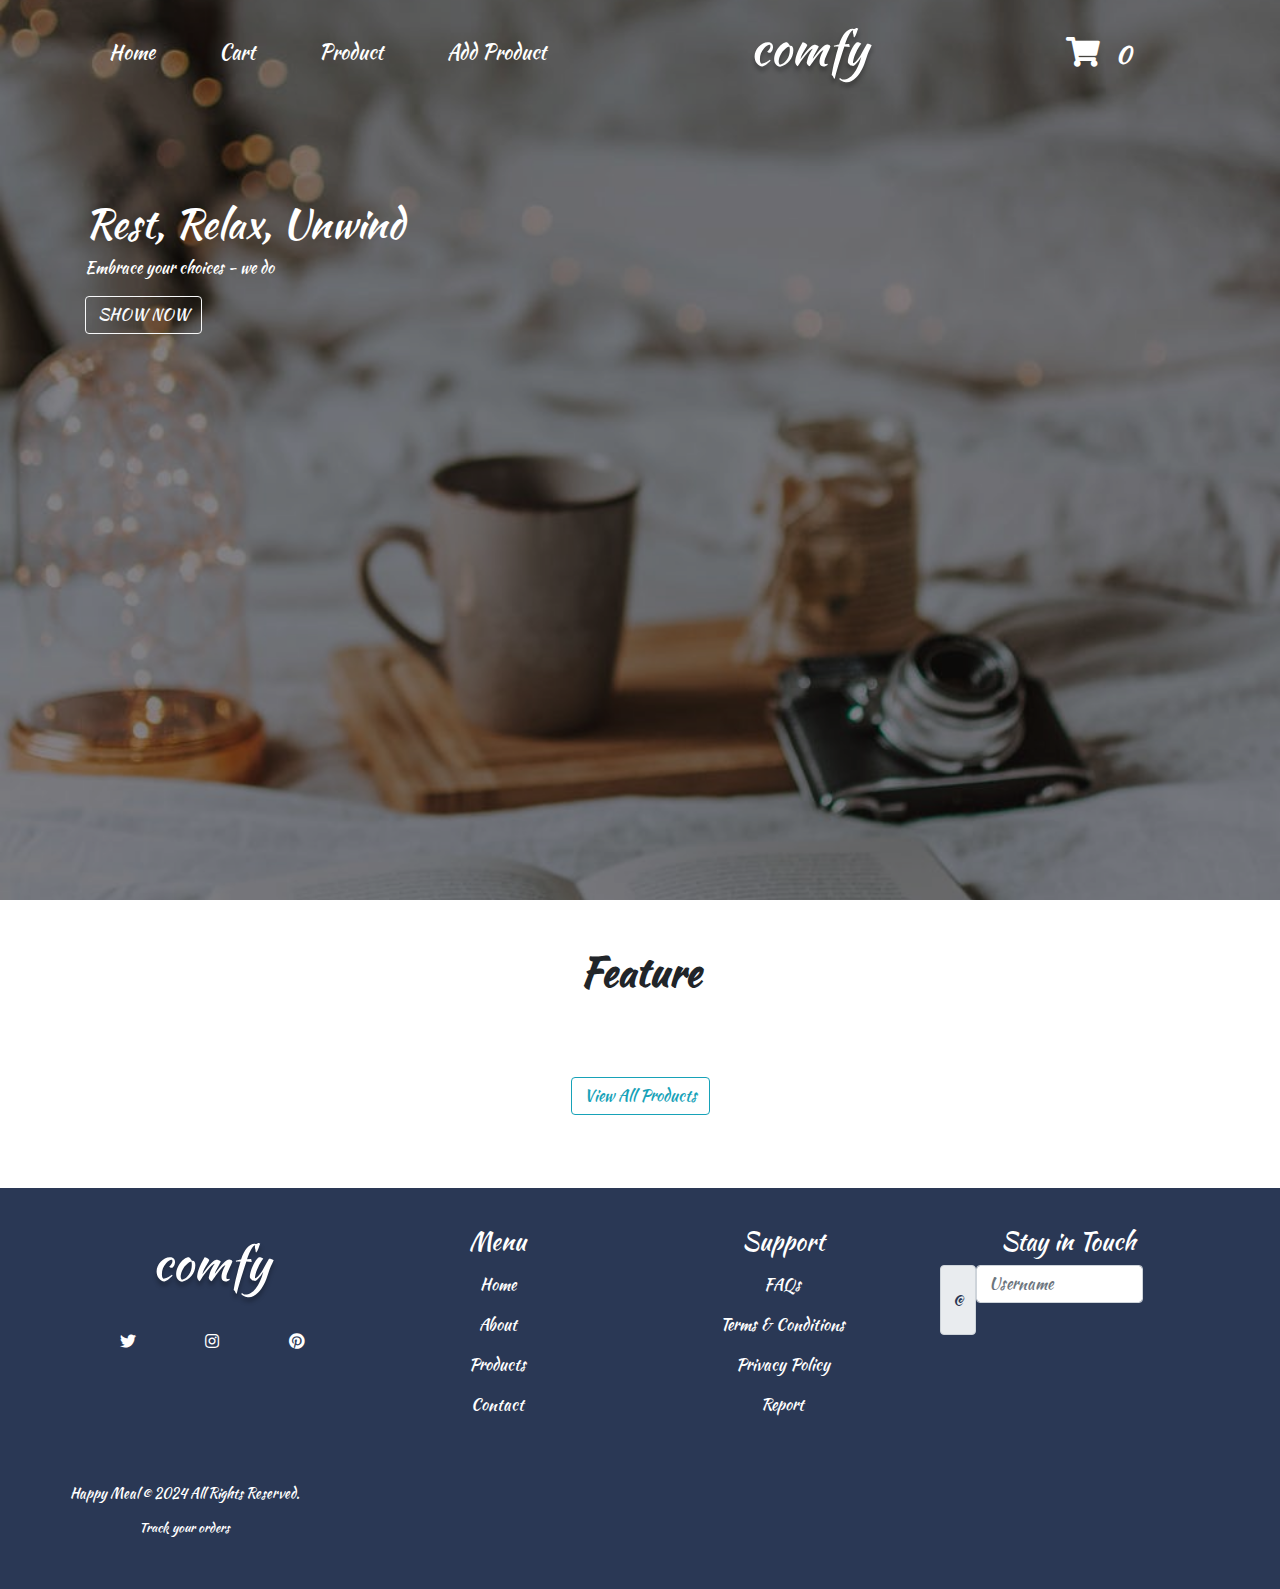
<file: index.html>
<!DOCTYPE html>
<html lang="en">
<head>
    <meta charset="UTF-8">
    <meta http-equiv="X-UA-Compatible" content="IE=edge">
    <meta name="viewport" content="width=device-width, initial-scale=1.0">
    <title>Furniture Gallary</title>
    <link rel="stylesheet" href="css/bootstrap.min.css">
    <link rel="stylesheet" href="css/all.min.css">
    <link rel="stylesheet" href="css/style.css">
</head>
<body>
    <!-- ######################### page1 ################################# -->
    <section id="page1">
        <header>
            <div class="layout h-100 w-100">
                <div class="container">
                    <nav class="navbar navbar-expand-lg navbar-light bg-transparent">
                        <button class="navbar-toggler" type="button" data-toggle="collapse" data-target="#navbarTogglerDemo02" aria-controls="navbarTogglerDemo02" aria-expanded="false" aria-label="Toggle navigation">
                          <span class="navbar-toggler-icon"></span>
                        </button>
                      
                        <div class="collapse navbar-collapse" id="navbarTogglerDemo02">
                          <ul class="navbar-nav mr-auto mt-2 mt-lg-0">
                            <li class="nav-item " id="homeBtn">
                              <a class="nav-link text-white" href="index.html">Home <span class="sr-only">(current)</span></a>
                            </li>
                            <li class="nav-item ml-5">
                              <a class="nav-link text-white" href="Cart.html" >Cart</a>
                            </li>
                            <li class="nav-item ml-5" id="productBtn">
                              <a class="nav-link text-white" href="products.html">Product</a>
                            </li>
                            <li class="nav-item ml-5">
                              <a class="nav-link text-white" href="addProduct.html">Add Product</a>
                            </li>
                          </ul>
                          <div class="navbar-brand text-white mr-auto">
                            <svg xmlns="http://www.w3.org/2000/svg" width="131" height="78" viewBox="0 0 131 78" fill="none">
                                <g filter="url(#filter0_d)">
                                <path d="M9.59244 43.552C9.59244 41.728 9.96044 39.968 10.6964 38.272C11.4644 36.544 12.4564 35.024 13.6724 33.712C14.9204 32.368 16.3284 31.296 17.8964 30.496C19.4964 29.664 21.1444 29.248 22.8404 29.248C24.5044 29.248 25.7844 29.664 26.6804 30.496C27.5764 31.328 28.0244 32.512 28.0244 34.048C28.0244 34.784 27.9124 35.504 27.6884 36.208C27.4964 36.88 27.2244 37.488 26.8724 38.032C26.5524 38.576 26.1684 39.024 25.7204 39.376C25.2724 39.696 24.8244 39.856 24.3764 39.856C23.9924 39.856 23.5924 39.744 23.1764 39.52C22.7924 39.264 22.4724 38.944 22.2164 38.56C24.3604 36.608 25.4324 34.832 25.4324 33.232C25.4324 32.304 25.0644 31.84 24.3284 31.84C23.6884 31.84 22.8884 32.144 21.9284 32.752C20.9684 33.36 20.0404 34.16 19.1444 35.152C17.7684 36.688 16.7124 38.4 15.9764 40.288C15.2724 42.144 14.9204 44.096 14.9204 46.144C14.9204 48.736 15.4964 50.288 16.6484 50.8C17.1284 50.736 17.6884 50.592 18.3284 50.368C18.9684 50.144 19.6564 49.856 20.3924 49.504C21.1284 49.12 21.8804 48.688 22.6484 48.208C23.4484 47.728 24.2164 47.216 24.9524 46.672C25.0804 46.768 25.1924 46.912 25.2884 47.104C25.3844 47.296 25.4324 47.472 25.4324 47.632C24.8884 48.304 24.2644 48.96 23.5604 49.6C22.8564 50.24 22.1204 50.832 21.3524 51.376C20.5844 51.888 19.8324 52.32 19.0964 52.672C18.3924 53.056 17.7684 53.296 17.2244 53.392C16.1684 53.296 15.1764 52.96 14.2484 52.384C13.3204 51.84 12.5044 51.12 11.8004 50.224C11.1284 49.328 10.5844 48.304 10.1684 47.152C9.78444 46 9.59244 44.8 9.59244 43.552ZM35.1247 53.68C33.3007 53.488 31.8447 52.688 30.7567 51.28C29.6687 49.872 29.1247 48.08 29.1247 45.904C29.1247 44.624 29.3167 43.296 29.7007 41.92C30.0847 40.544 30.6287 39.216 31.3327 37.936C32.0367 36.624 32.8687 35.392 33.8287 34.24C34.7887 33.088 35.8287 32.096 36.9487 31.264C38.7087 29.952 40.3567 29.296 41.8927 29.296C42.9167 29.84 43.9247 30.976 44.9167 32.704C45.0767 32.704 45.2207 32.704 45.3487 32.704C45.4767 32.672 45.6207 32.656 45.7807 32.656C47.4767 32.656 48.3247 34.16 48.3247 37.168C48.3247 39.184 47.9887 41.104 47.3167 42.928C46.6767 44.72 45.7647 46.352 44.5807 47.824C43.4287 49.296 42.0367 50.544 40.4047 51.568C38.8047 52.56 37.0447 53.264 35.1247 53.68ZM37.5727 38.56C37.0287 39.296 36.5167 40.096 36.0367 40.96C35.5567 41.824 35.1407 42.704 34.7887 43.6C34.4367 44.464 34.1647 45.312 33.9727 46.144C33.7807 46.944 33.6847 47.664 33.6847 48.304C33.6847 49.072 33.8127 49.808 34.0687 50.512C34.3247 51.216 34.6127 51.616 34.9327 51.712C36.3727 51.392 37.6847 50.8 38.8687 49.936C40.0847 49.04 41.1247 47.936 41.9887 46.624C42.8847 45.312 43.5727 43.824 44.0527 42.16C44.5647 40.496 44.8207 38.72 44.8207 36.832C44.8207 36 44.7727 35.344 44.6767 34.864C44.5807 34.384 44.4207 33.968 44.1967 33.616C42.7887 34.032 41.5247 34.704 40.4047 35.632C39.3167 36.56 38.3727 37.536 37.5727 38.56ZM78.3922 37.264C77.8802 37.296 77.2562 37.632 76.5202 38.272C75.7842 38.88 74.9842 39.68 74.1202 40.672C73.2882 41.632 72.4082 42.704 71.4802 43.888C70.5842 45.072 69.7042 46.256 68.8402 47.44C68.0082 48.592 67.2242 49.68 66.4882 50.704C65.7522 51.728 65.1282 52.544 64.6162 53.152C63.9122 52.864 63.3042 52.448 62.7922 51.904C62.2802 51.328 61.9122 50.624 61.6882 49.792C61.8482 48.8 62.0722 47.776 62.3602 46.72C62.6482 45.632 63.0162 44.512 63.4642 43.36C63.9442 42.208 64.5202 41.008 65.1922 39.76C65.8962 38.48 66.7442 37.136 67.7362 35.728C67.2562 35.76 66.6002 36.112 65.7682 36.784C64.9362 37.424 64.0402 38.272 63.0802 39.328C62.1202 40.352 61.1282 41.52 60.1042 42.832C59.0802 44.112 58.1202 45.376 57.2242 46.624C56.0402 48.288 55.0482 49.744 54.2482 50.992C53.4802 52.24 52.9202 52.976 52.5682 53.2C51.7362 52.592 51.1602 51.936 50.8402 51.232C50.5202 50.528 50.2802 49.744 50.1202 48.88C50.1522 48.112 50.2642 47.152 50.4562 46C50.6802 44.848 50.9842 43.664 51.3682 42.448C52.1042 40.112 53.0482 37.792 54.2002 35.488C55.3842 33.184 56.5202 31.072 57.6082 29.152C58.5042 29.344 59.3042 29.648 60.0082 30.064C60.7442 30.48 61.5122 31.088 62.3122 31.888C61.9922 32.88 61.4962 33.936 60.8242 35.056C60.1522 36.144 59.4482 37.296 58.7122 38.512C57.9762 39.728 57.3042 40.976 56.6962 42.256C56.0882 43.536 55.6882 44.832 55.4962 46.144C56.3922 44.864 57.4482 43.392 58.6642 41.728C59.9122 40.064 61.1762 38.496 62.4562 37.024C63.7682 35.552 65.0642 34.304 66.3442 33.28C67.6242 32.256 68.7762 31.744 69.8002 31.744C70.1842 31.744 70.6002 31.808 71.0482 31.936C71.4962 32.064 71.9122 32.224 72.2962 32.416C72.6802 32.608 73.0002 32.8 73.2562 32.992C73.5122 33.152 73.6562 33.28 73.6882 33.376C73.5282 34.016 73.1442 34.896 72.5362 36.016C71.9602 37.104 71.3362 38.256 70.6642 39.472C69.9922 40.688 69.3682 41.872 68.7922 43.024C68.2162 44.144 67.8802 45.04 67.7842 45.712C69.3522 43.568 70.8242 41.632 72.2002 39.904C73.5762 38.144 74.8722 36.64 76.0882 35.392C77.3042 34.144 78.4242 33.184 79.4482 32.512C80.5042 31.84 81.4962 31.504 82.4242 31.504C83.0642 31.504 83.6562 31.68 84.2002 32.032C84.7762 32.352 85.1762 32.832 85.4002 33.472C85.1122 34.432 84.6322 35.584 83.9602 36.928C83.3202 38.272 82.6642 39.696 81.9922 41.2C81.3202 42.672 80.7122 44.128 80.1682 45.568C79.6562 47.008 79.4002 48.304 79.4002 49.456C79.4002 50.128 79.4962 50.576 79.6882 50.8C79.8802 50.992 80.1522 51.088 80.5042 51.088C80.8882 51.088 81.2402 51.024 81.5602 50.896C81.9122 50.736 82.1682 50.656 82.3282 50.656C82.5202 50.784 82.6322 50.944 82.6642 51.136C82.6962 51.328 82.7122 51.504 82.7122 51.664C82.0722 52.176 81.4162 52.592 80.7442 52.912C80.0722 53.264 79.3202 53.44 78.4882 53.44C77.7202 53.44 77.0802 53.312 76.5682 53.056C76.0882 52.8 75.6882 52.448 75.3682 52C75.0482 51.552 74.8242 51.04 74.6962 50.464C74.5682 49.888 74.5042 49.264 74.5042 48.592C74.5042 47.504 74.6482 46.432 74.9362 45.376C75.2242 44.288 75.5602 43.264 75.9442 42.304C76.3602 41.312 76.7922 40.4 77.2402 39.568C77.6882 38.704 78.0722 37.936 78.3922 37.264ZM89.7569 65.872C88.9569 65.552 88.4769 64.944 88.3169 64.048C88.1889 63.184 87.6449 62.48 86.6849 61.936C86.9409 60.304 87.2289 58.656 87.5489 56.992C87.8689 55.328 88.2689 53.44 88.7489 51.328C89.2609 49.184 89.8849 46.704 90.6209 43.888C91.3889 41.04 92.3489 37.6 93.5009 33.568C92.4449 33.568 91.6129 33.584 91.0049 33.616C90.3969 33.648 89.8049 33.712 89.2289 33.808C89.1009 33.68 88.9889 33.504 88.8929 33.28C88.8289 33.056 88.7969 32.848 88.7969 32.656C89.1169 32.528 89.7729 32.368 90.7649 32.176C91.7569 31.952 92.8449 31.76 94.0289 31.6C94.7969 29.168 95.6769 26.992 96.6689 25.072C97.6609 23.12 98.7329 21.456 99.8849 20.08C101.037 18.704 102.253 17.648 103.533 16.912C104.813 16.176 106.109 15.808 107.421 15.808C107.805 15.808 108.173 15.84 108.525 15.904C108.877 15.936 109.149 15.952 109.341 15.952C109.629 15.728 110.013 15.536 110.493 15.376C110.973 15.184 111.389 15.088 111.741 15.088C112.125 15.088 112.621 15.296 113.229 15.712C112.973 16.16 112.701 16.768 112.413 17.536C112.125 18.304 111.885 19.056 111.693 19.792C110.893 22.16 110.045 23.696 109.149 24.4C108.797 24.4 108.605 23.936 108.573 23.008C108.541 22.336 108.445 21.68 108.285 21.04C108.157 20.752 108.061 20.496 107.997 20.272C107.965 20.048 107.949 19.76 107.949 19.408C107.949 19.216 107.965 18.992 107.997 18.736C108.029 18.448 108.093 17.984 108.189 17.344C107.645 17.344 107.037 17.68 106.365 18.352C105.725 19.024 105.037 19.984 104.301 21.232C103.597 22.448 102.877 23.904 102.141 25.6C101.405 27.296 100.701 29.168 100.029 31.216L104.061 31.072C104.221 31.232 104.349 31.6 104.445 32.176C104.573 32.72 104.653 33.296 104.685 33.904L99.4049 33.616C98.1889 37.232 97.0529 40.688 95.9969 43.984C94.9409 47.28 93.9969 50.32 93.1649 53.104C92.3329 55.888 91.6129 58.368 91.0049 60.544C90.4289 62.752 90.0129 64.528 89.7569 65.872ZM121.571 44.56C120.835 46.896 120.099 49.024 119.363 50.944C118.627 52.864 117.843 54.624 117.011 56.224C116.179 57.856 115.283 59.344 114.323 60.688C113.363 62.064 112.307 63.36 111.155 64.576C109.683 66.112 108.163 67.28 106.595 68.08C105.027 68.912 103.459 69.328 101.891 69.328C101.091 69.328 100.291 69.232 99.4912 69.04C98.7232 68.88 98.0032 68.64 97.3312 68.32C96.6272 68.032 96.0192 67.68 95.5072 67.264C94.9632 66.88 94.5792 66.464 94.3552 66.016C94.3552 65.632 94.5792 65.296 95.0272 65.008C95.4112 65.36 95.7312 65.632 95.9872 65.824C96.2432 66.016 96.4992 66.176 96.7552 66.304C96.9792 66.432 97.2352 66.512 97.5232 66.544C97.7792 66.576 98.0832 66.592 98.4352 66.592C100.259 66.592 102.035 66.048 103.763 64.96C105.523 63.904 107.171 62.384 108.707 60.4C110.275 58.448 111.699 56.064 112.979 53.248C114.259 50.464 115.347 47.344 116.243 43.888C115.827 44.528 115.315 45.312 114.707 46.24C114.099 47.168 113.427 48.096 112.691 49.024C111.955 49.92 111.187 50.736 110.387 51.472C109.619 52.208 108.867 52.704 108.131 52.96C107.619 52.928 107.075 52.816 106.499 52.624C105.955 52.464 105.427 52.224 104.915 51.904C104.435 51.584 104.003 51.2 103.619 50.752C103.235 50.304 102.979 49.792 102.851 49.216C102.851 48.288 102.883 47.552 102.947 47.008C103.011 46.432 103.123 45.808 103.283 45.136C103.571 43.92 103.987 42.544 104.531 41.008C105.107 39.472 105.763 37.968 106.499 36.496C107.267 34.992 108.099 33.6 108.995 32.32C109.923 31.008 110.883 29.984 111.875 29.248C112.131 29.248 112.451 29.28 112.835 29.344C113.219 29.376 113.619 29.456 114.035 29.584C114.451 29.712 114.851 29.872 115.235 30.064C115.619 30.224 115.955 30.448 116.243 30.736C115.891 31.056 115.123 32.128 113.939 33.952C112.755 35.776 111.443 38.4 110.003 41.824C109.843 42.176 109.651 42.688 109.427 43.36C109.203 44.032 108.979 44.736 108.755 45.472C108.563 46.208 108.387 46.928 108.227 47.632C108.067 48.336 107.987 48.896 107.987 49.312C107.987 49.568 108.019 49.76 108.083 49.888C108.179 50.016 108.259 50.112 108.323 50.176C108.899 50.08 109.667 49.616 110.627 48.784C111.587 47.92 112.675 46.592 113.891 44.8C114.659 43.648 115.363 42.512 116.003 41.392C116.643 40.24 117.267 39.088 117.875 37.936C118.515 36.784 119.171 35.6 119.843 34.384C120.515 33.168 121.235 31.92 122.003 30.64C122.419 30.64 122.867 30.688 123.347 30.784C123.827 30.88 124.291 31.008 124.739 31.168C125.187 31.296 125.571 31.456 125.891 31.648C126.243 31.808 126.499 31.984 126.659 32.176C125.667 34.288 124.739 36.352 123.875 38.368C123.011 40.384 122.243 42.448 121.571 44.56Z" fill="white"/>
                                </g>
                                <defs>
                                <filter id="filter0_d" x="5.59244" y="15.088" width="125.067" height="62.24" filterUnits="userSpaceOnUse" color-interpolation-filters="sRGB">
                                <feFlood flood-opacity="0" result="BackgroundImageFix"/>
                                <feColorMatrix in="SourceAlpha" type="matrix" values="0 0 0 0 0 0 0 0 0 0 0 0 0 0 0 0 0 0 127 0"/>
                                <feOffset dy="4"/>
                                <feGaussianBlur stdDeviation="2"/>
                                <feColorMatrix type="matrix" values="0 0 0 0 0 0 0 0 0 0 0 0 0 0 0 0 0 0 0.25 0"/>
                                <feBlend mode="normal" in2="BackgroundImageFix" result="effect1_dropShadow"/>
                                <feBlend mode="normal" in="SourceGraphic" in2="effect1_dropShadow" result="shape"/>
                                </filter>
                                </defs>
                                </svg>
                          </div>
                          <div class="my-2 my-lg-0 mr-5 cart">
                            <i class="fas fa-shopping-cart text-white"></i>
                            <span class="badge text-bg-warning text-white" id="cartSize">0</span>
                        </div>
                        </div>
                      </nav>
                      <div class="mt-5 py-5">
                          <h1 class="text-white display-md-3">Rest, Relax, Unwind</h1>
                          <p class="text-white display-md-4">Embrace your choices - we do</p>
                          <button class="btn btn-outline-light">SHOW NOW</button>
                      </div>
        
                </div>
    
            </div>
    
        </header>
        <div class="container">
            <h2 class="text-center mt-5 ">Feature</h2>
            <div class="row" id="homeProduct">

            </div>
            <div class="d-flex justify-content-center align-items-center my-5">
              <button class="btn py-4"><a href="products.html" class="btn btn-outline-info">View All Products</a></button>
            </div>
        </div>
    </section>
    <footer id="site_footer" class="page_footer">
      <div class="container">
      <div class="cz_middle_footer">
        <div class="row clr py-4">
          <div class="col s6 sidebar_footer-1 clr">
            <div
              id="codevz_about-2"
              class="center_on_mobile footer_widget clr codevz-widget-about"
            >
              <div class="codevz-widget-727 tal">
                <div class="codevz-widget-about-content mb-4">
                  <svg xmlns="http://www.w3.org/2000/svg" width="131" height="78" viewBox="0 0 131 78" fill="none">
                    <g filter="url(#filter0_d)">
                    <path d="M9.59244 43.552C9.59244 41.728 9.96044 39.968 10.6964 38.272C11.4644 36.544 12.4564 35.024 13.6724 33.712C14.9204 32.368 16.3284 31.296 17.8964 30.496C19.4964 29.664 21.1444 29.248 22.8404 29.248C24.5044 29.248 25.7844 29.664 26.6804 30.496C27.5764 31.328 28.0244 32.512 28.0244 34.048C28.0244 34.784 27.9124 35.504 27.6884 36.208C27.4964 36.88 27.2244 37.488 26.8724 38.032C26.5524 38.576 26.1684 39.024 25.7204 39.376C25.2724 39.696 24.8244 39.856 24.3764 39.856C23.9924 39.856 23.5924 39.744 23.1764 39.52C22.7924 39.264 22.4724 38.944 22.2164 38.56C24.3604 36.608 25.4324 34.832 25.4324 33.232C25.4324 32.304 25.0644 31.84 24.3284 31.84C23.6884 31.84 22.8884 32.144 21.9284 32.752C20.9684 33.36 20.0404 34.16 19.1444 35.152C17.7684 36.688 16.7124 38.4 15.9764 40.288C15.2724 42.144 14.9204 44.096 14.9204 46.144C14.9204 48.736 15.4964 50.288 16.6484 50.8C17.1284 50.736 17.6884 50.592 18.3284 50.368C18.9684 50.144 19.6564 49.856 20.3924 49.504C21.1284 49.12 21.8804 48.688 22.6484 48.208C23.4484 47.728 24.2164 47.216 24.9524 46.672C25.0804 46.768 25.1924 46.912 25.2884 47.104C25.3844 47.296 25.4324 47.472 25.4324 47.632C24.8884 48.304 24.2644 48.96 23.5604 49.6C22.8564 50.24 22.1204 50.832 21.3524 51.376C20.5844 51.888 19.8324 52.32 19.0964 52.672C18.3924 53.056 17.7684 53.296 17.2244 53.392C16.1684 53.296 15.1764 52.96 14.2484 52.384C13.3204 51.84 12.5044 51.12 11.8004 50.224C11.1284 49.328 10.5844 48.304 10.1684 47.152C9.78444 46 9.59244 44.8 9.59244 43.552ZM35.1247 53.68C33.3007 53.488 31.8447 52.688 30.7567 51.28C29.6687 49.872 29.1247 48.08 29.1247 45.904C29.1247 44.624 29.3167 43.296 29.7007 41.92C30.0847 40.544 30.6287 39.216 31.3327 37.936C32.0367 36.624 32.8687 35.392 33.8287 34.24C34.7887 33.088 35.8287 32.096 36.9487 31.264C38.7087 29.952 40.3567 29.296 41.8927 29.296C42.9167 29.84 43.9247 30.976 44.9167 32.704C45.0767 32.704 45.2207 32.704 45.3487 32.704C45.4767 32.672 45.6207 32.656 45.7807 32.656C47.4767 32.656 48.3247 34.16 48.3247 37.168C48.3247 39.184 47.9887 41.104 47.3167 42.928C46.6767 44.72 45.7647 46.352 44.5807 47.824C43.4287 49.296 42.0367 50.544 40.4047 51.568C38.8047 52.56 37.0447 53.264 35.1247 53.68ZM37.5727 38.56C37.0287 39.296 36.5167 40.096 36.0367 40.96C35.5567 41.824 35.1407 42.704 34.7887 43.6C34.4367 44.464 34.1647 45.312 33.9727 46.144C33.7807 46.944 33.6847 47.664 33.6847 48.304C33.6847 49.072 33.8127 49.808 34.0687 50.512C34.3247 51.216 34.6127 51.616 34.9327 51.712C36.3727 51.392 37.6847 50.8 38.8687 49.936C40.0847 49.04 41.1247 47.936 41.9887 46.624C42.8847 45.312 43.5727 43.824 44.0527 42.16C44.5647 40.496 44.8207 38.72 44.8207 36.832C44.8207 36 44.7727 35.344 44.6767 34.864C44.5807 34.384 44.4207 33.968 44.1967 33.616C42.7887 34.032 41.5247 34.704 40.4047 35.632C39.3167 36.56 38.3727 37.536 37.5727 38.56ZM78.3922 37.264C77.8802 37.296 77.2562 37.632 76.5202 38.272C75.7842 38.88 74.9842 39.68 74.1202 40.672C73.2882 41.632 72.4082 42.704 71.4802 43.888C70.5842 45.072 69.7042 46.256 68.8402 47.44C68.0082 48.592 67.2242 49.68 66.4882 50.704C65.7522 51.728 65.1282 52.544 64.6162 53.152C63.9122 52.864 63.3042 52.448 62.7922 51.904C62.2802 51.328 61.9122 50.624 61.6882 49.792C61.8482 48.8 62.0722 47.776 62.3602 46.72C62.6482 45.632 63.0162 44.512 63.4642 43.36C63.9442 42.208 64.5202 41.008 65.1922 39.76C65.8962 38.48 66.7442 37.136 67.7362 35.728C67.2562 35.76 66.6002 36.112 65.7682 36.784C64.9362 37.424 64.0402 38.272 63.0802 39.328C62.1202 40.352 61.1282 41.52 60.1042 42.832C59.0802 44.112 58.1202 45.376 57.2242 46.624C56.0402 48.288 55.0482 49.744 54.2482 50.992C53.4802 52.24 52.9202 52.976 52.5682 53.2C51.7362 52.592 51.1602 51.936 50.8402 51.232C50.5202 50.528 50.2802 49.744 50.1202 48.88C50.1522 48.112 50.2642 47.152 50.4562 46C50.6802 44.848 50.9842 43.664 51.3682 42.448C52.1042 40.112 53.0482 37.792 54.2002 35.488C55.3842 33.184 56.5202 31.072 57.6082 29.152C58.5042 29.344 59.3042 29.648 60.0082 30.064C60.7442 30.48 61.5122 31.088 62.3122 31.888C61.9922 32.88 61.4962 33.936 60.8242 35.056C60.1522 36.144 59.4482 37.296 58.7122 38.512C57.9762 39.728 57.3042 40.976 56.6962 42.256C56.0882 43.536 55.6882 44.832 55.4962 46.144C56.3922 44.864 57.4482 43.392 58.6642 41.728C59.9122 40.064 61.1762 38.496 62.4562 37.024C63.7682 35.552 65.0642 34.304 66.3442 33.28C67.6242 32.256 68.7762 31.744 69.8002 31.744C70.1842 31.744 70.6002 31.808 71.0482 31.936C71.4962 32.064 71.9122 32.224 72.2962 32.416C72.6802 32.608 73.0002 32.8 73.2562 32.992C73.5122 33.152 73.6562 33.28 73.6882 33.376C73.5282 34.016 73.1442 34.896 72.5362 36.016C71.9602 37.104 71.3362 38.256 70.6642 39.472C69.9922 40.688 69.3682 41.872 68.7922 43.024C68.2162 44.144 67.8802 45.04 67.7842 45.712C69.3522 43.568 70.8242 41.632 72.2002 39.904C73.5762 38.144 74.8722 36.64 76.0882 35.392C77.3042 34.144 78.4242 33.184 79.4482 32.512C80.5042 31.84 81.4962 31.504 82.4242 31.504C83.0642 31.504 83.6562 31.68 84.2002 32.032C84.7762 32.352 85.1762 32.832 85.4002 33.472C85.1122 34.432 84.6322 35.584 83.9602 36.928C83.3202 38.272 82.6642 39.696 81.9922 41.2C81.3202 42.672 80.7122 44.128 80.1682 45.568C79.6562 47.008 79.4002 48.304 79.4002 49.456C79.4002 50.128 79.4962 50.576 79.6882 50.8C79.8802 50.992 80.1522 51.088 80.5042 51.088C80.8882 51.088 81.2402 51.024 81.5602 50.896C81.9122 50.736 82.1682 50.656 82.3282 50.656C82.5202 50.784 82.6322 50.944 82.6642 51.136C82.6962 51.328 82.7122 51.504 82.7122 51.664C82.0722 52.176 81.4162 52.592 80.7442 52.912C80.0722 53.264 79.3202 53.44 78.4882 53.44C77.7202 53.44 77.0802 53.312 76.5682 53.056C76.0882 52.8 75.6882 52.448 75.3682 52C75.0482 51.552 74.8242 51.04 74.6962 50.464C74.5682 49.888 74.5042 49.264 74.5042 48.592C74.5042 47.504 74.6482 46.432 74.9362 45.376C75.2242 44.288 75.5602 43.264 75.9442 42.304C76.3602 41.312 76.7922 40.4 77.2402 39.568C77.6882 38.704 78.0722 37.936 78.3922 37.264ZM89.7569 65.872C88.9569 65.552 88.4769 64.944 88.3169 64.048C88.1889 63.184 87.6449 62.48 86.6849 61.936C86.9409 60.304 87.2289 58.656 87.5489 56.992C87.8689 55.328 88.2689 53.44 88.7489 51.328C89.2609 49.184 89.8849 46.704 90.6209 43.888C91.3889 41.04 92.3489 37.6 93.5009 33.568C92.4449 33.568 91.6129 33.584 91.0049 33.616C90.3969 33.648 89.8049 33.712 89.2289 33.808C89.1009 33.68 88.9889 33.504 88.8929 33.28C88.8289 33.056 88.7969 32.848 88.7969 32.656C89.1169 32.528 89.7729 32.368 90.7649 32.176C91.7569 31.952 92.8449 31.76 94.0289 31.6C94.7969 29.168 95.6769 26.992 96.6689 25.072C97.6609 23.12 98.7329 21.456 99.8849 20.08C101.037 18.704 102.253 17.648 103.533 16.912C104.813 16.176 106.109 15.808 107.421 15.808C107.805 15.808 108.173 15.84 108.525 15.904C108.877 15.936 109.149 15.952 109.341 15.952C109.629 15.728 110.013 15.536 110.493 15.376C110.973 15.184 111.389 15.088 111.741 15.088C112.125 15.088 112.621 15.296 113.229 15.712C112.973 16.16 112.701 16.768 112.413 17.536C112.125 18.304 111.885 19.056 111.693 19.792C110.893 22.16 110.045 23.696 109.149 24.4C108.797 24.4 108.605 23.936 108.573 23.008C108.541 22.336 108.445 21.68 108.285 21.04C108.157 20.752 108.061 20.496 107.997 20.272C107.965 20.048 107.949 19.76 107.949 19.408C107.949 19.216 107.965 18.992 107.997 18.736C108.029 18.448 108.093 17.984 108.189 17.344C107.645 17.344 107.037 17.68 106.365 18.352C105.725 19.024 105.037 19.984 104.301 21.232C103.597 22.448 102.877 23.904 102.141 25.6C101.405 27.296 100.701 29.168 100.029 31.216L104.061 31.072C104.221 31.232 104.349 31.6 104.445 32.176C104.573 32.72 104.653 33.296 104.685 33.904L99.4049 33.616C98.1889 37.232 97.0529 40.688 95.9969 43.984C94.9409 47.28 93.9969 50.32 93.1649 53.104C92.3329 55.888 91.6129 58.368 91.0049 60.544C90.4289 62.752 90.0129 64.528 89.7569 65.872ZM121.571 44.56C120.835 46.896 120.099 49.024 119.363 50.944C118.627 52.864 117.843 54.624 117.011 56.224C116.179 57.856 115.283 59.344 114.323 60.688C113.363 62.064 112.307 63.36 111.155 64.576C109.683 66.112 108.163 67.28 106.595 68.08C105.027 68.912 103.459 69.328 101.891 69.328C101.091 69.328 100.291 69.232 99.4912 69.04C98.7232 68.88 98.0032 68.64 97.3312 68.32C96.6272 68.032 96.0192 67.68 95.5072 67.264C94.9632 66.88 94.5792 66.464 94.3552 66.016C94.3552 65.632 94.5792 65.296 95.0272 65.008C95.4112 65.36 95.7312 65.632 95.9872 65.824C96.2432 66.016 96.4992 66.176 96.7552 66.304C96.9792 66.432 97.2352 66.512 97.5232 66.544C97.7792 66.576 98.0832 66.592 98.4352 66.592C100.259 66.592 102.035 66.048 103.763 64.96C105.523 63.904 107.171 62.384 108.707 60.4C110.275 58.448 111.699 56.064 112.979 53.248C114.259 50.464 115.347 47.344 116.243 43.888C115.827 44.528 115.315 45.312 114.707 46.24C114.099 47.168 113.427 48.096 112.691 49.024C111.955 49.92 111.187 50.736 110.387 51.472C109.619 52.208 108.867 52.704 108.131 52.96C107.619 52.928 107.075 52.816 106.499 52.624C105.955 52.464 105.427 52.224 104.915 51.904C104.435 51.584 104.003 51.2 103.619 50.752C103.235 50.304 102.979 49.792 102.851 49.216C102.851 48.288 102.883 47.552 102.947 47.008C103.011 46.432 103.123 45.808 103.283 45.136C103.571 43.92 103.987 42.544 104.531 41.008C105.107 39.472 105.763 37.968 106.499 36.496C107.267 34.992 108.099 33.6 108.995 32.32C109.923 31.008 110.883 29.984 111.875 29.248C112.131 29.248 112.451 29.28 112.835 29.344C113.219 29.376 113.619 29.456 114.035 29.584C114.451 29.712 114.851 29.872 115.235 30.064C115.619 30.224 115.955 30.448 116.243 30.736C115.891 31.056 115.123 32.128 113.939 33.952C112.755 35.776 111.443 38.4 110.003 41.824C109.843 42.176 109.651 42.688 109.427 43.36C109.203 44.032 108.979 44.736 108.755 45.472C108.563 46.208 108.387 46.928 108.227 47.632C108.067 48.336 107.987 48.896 107.987 49.312C107.987 49.568 108.019 49.76 108.083 49.888C108.179 50.016 108.259 50.112 108.323 50.176C108.899 50.08 109.667 49.616 110.627 48.784C111.587 47.92 112.675 46.592 113.891 44.8C114.659 43.648 115.363 42.512 116.003 41.392C116.643 40.24 117.267 39.088 117.875 37.936C118.515 36.784 119.171 35.6 119.843 34.384C120.515 33.168 121.235 31.92 122.003 30.64C122.419 30.64 122.867 30.688 123.347 30.784C123.827 30.88 124.291 31.008 124.739 31.168C125.187 31.296 125.571 31.456 125.891 31.648C126.243 31.808 126.499 31.984 126.659 32.176C125.667 34.288 124.739 36.352 123.875 38.368C123.011 40.384 122.243 42.448 121.571 44.56Z" fill="white"/>
                    </g>
                    <defs>
                    <filter id="filter0_d" x="5.59244" y="15.088" width="125.067" height="62.24" filterUnits="userSpaceOnUse" color-interpolation-filters="sRGB">
                    <feFlood flood-opacity="0" result="BackgroundImageFix"/>
                    <feColorMatrix in="SourceAlpha" type="matrix" values="0 0 0 0 0 0 0 0 0 0 0 0 0 0 0 0 0 0 127 0"/>
                    <feOffset dy="4"/>
                    <feGaussianBlur stdDeviation="2"/>
                    <feColorMatrix type="matrix" values="0 0 0 0 0 0 0 0 0 0 0 0 0 0 0 0 0 0 0.25 0"/>
                    <feBlend mode="normal" in2="BackgroundImageFix" result="effect1_dropShadow"/>
                    <feBlend mode="normal" in="SourceGraphic" in2="effect1_dropShadow" result="shape"/>
                    </filter>
                    </defs>
                    </svg>
                </div>
                <div
                  id="cz7206"
                  class="cz7206 d-flex justify-content-around align-items-center"
                >
                  <a
                    href="#"
                    class="cz-twitter"
                    target="_blank"
                    rel="noopener noreferrer"
                    title="Twitter"
                    aria-label="Twitter"
                    ><i class="fab fa-twitter"></i></a
                  ><a
                    href="#"
                    class="cz-instagram"
                    target="_blank"
                    rel="noopener noreferrer"
                    title="Instagram"
                    aria-label="Instagram"
                    ><i class="fab fa-instagram"></i></a
                  ><a
                    href="#"
                    class="cz-pinterest"
                    target="_blank"
                    rel="noopener noreferrer"
                    title="Pinterest"
                    aria-label="Pinterest"
                    ><i class="fab fa-pinterest"></i
                  ></a>
                </div>
              </div>
            </div>
          </div>
          <div class="col s2 sidebar_footer-2 clr">
            <div
              id="codevz_custom_menu_list-3"
              class="center_on_mobile footer_widget clr codevz-widget-custom-menu-2"
            >
              <h4 class="codevz-widget-title">Menu</h4>
              <div class="codevz-widget-content clr">
                <div class="cz1285 clr">
                  <div class="clr">
                    <div class="my-3"><a href="index.html">Home</a></div>
                    <div class="my-3"><a href="#">About</a></div>
                    <div class="my-3"><a href="products.html">Products</a></div>
                    <div class="my-3"><a href="#">Contact</a></div>
                  </div>
                </div>
              </div>
            </div>
          </div>
          <div class="col s2 sidebar_footer-3 clr">
            <div
              id="codevz_custom_menu_list-4"
              class="center_on_mobile footer_widget clr codevz-widget-custom-menu-2"
            >
              <h4 class="codevz-widget-title">Support</h4>
              <div class="codevz-widget-content clr">
                <div class="cz1187 clr">
                  <div class="clr">
                    <div class="my-3"><a href="#">FAQs</a></div>
                    <div class="my-3">
                      <a href="#">Terms &amp; Conditions</a>
                    </div>
                    <div class="my-3"><a href="#">Privacy Policy </a></div>
                    <div class="my-3"><a href="#">Report</a></div>
                  </div>
                </div>
              </div>
            </div>
          </div>
          <div class="col s2 sidebar_footer-4 clr">
            <div
              id="xtra_newsletter-2"
              class="center_on_mobile footer_widget clr xtra-widget-newsletter"
            >
              <h4 class="codevz-widget-title">Stay in Touch</h4>
              <div class="input-group mb-3">
                <span class="input-group-text" style="color: #2a3855">@</span>
                <div class="form-floating">
                  <input
                    type="text"
                    class="form-control"
                    id="floatingInputGroup1"
                    placeholder="Username"
                  />
                  <label for="floatingInputGroup1" style="color: #2a3855">E-mail for subscribe </label>
                </div>
              </div>
            </div>
          </div>
        </div>
      </div>
      <div class="footer_2 my-4">
        <div class="row elms_row">
          <div class="clr">
            <div class="elms_left footer_2_left">
              <div
                class="cz_elm icon_footer_2_left_7 inner_icon_footer_2_left_0"
                style="margin-bottom: 10px"
              >
                <div class="elm_icon_text">
                  <span class="it_text" style="font-size: 14px"
                    >Happy Meal © 2024 All Rights Reserved.</span
                  >
                </div>
              </div>
            </div>
            <div class="elms_right footer_2_right">
              <div
                class="cz_elm icon_footer_2_right_8 inner_icon_footer_2_right_0"
                style="margin-bottom: 10px"
              >
                <span class="it_text ml10" style="font-size: 13px"
                  >Track your orders</span
                >
              </div>
            </div>
          </div>
        </div>
      </div>
    </div>  
    </footer>



    <script src="js/jquery-3.6.0.min.js"></script>
    <script src="js/popper.min.js"></script>
    <script src="js/bootstrap.min.js"></script>
    <script src="js/script.js"></script>
</body>
</html>
</file>
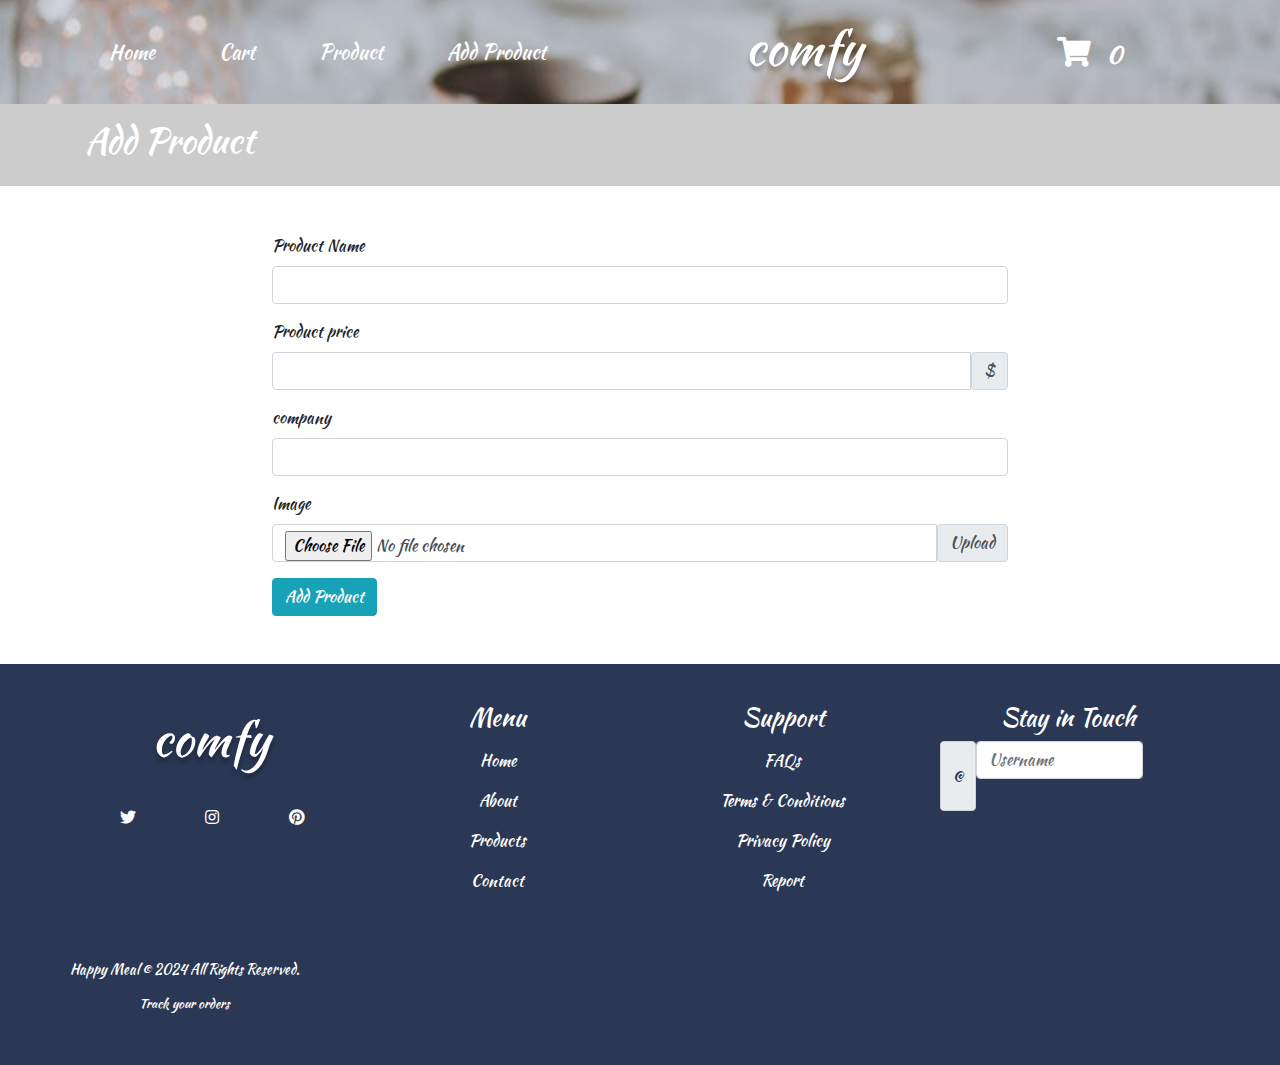
<file: addProduct.html>
<!DOCTYPE html>
<html lang="en">
<head>
    <meta charset="UTF-8">
    <meta http-equiv="X-UA-Compatible" content="IE=edge">
    <meta name="viewport" content="width=device-width, initial-scale=1.0">
    <title>Furniture Gallary</title>
    <link rel="stylesheet" href="css/bootstrap.min.css">
    <link rel="stylesheet" href="css/all.min.css">
    <link rel="stylesheet" href="css/style.css">
</head>
<body>
    <header>
        <div class="container">
            <nav class="navbar navbar-expand-lg navbar-light">
                <button class="navbar-toggler" type="button" data-toggle="collapse" data-target="#navbarTogglerDemo02" aria-controls="navbarTogglerDemo02" aria-expanded="false" aria-label="Toggle navigation">
                  <span class="navbar-toggler-icon"></span>
                </button>
              
                <div class="collapse navbar-collapse" id="navbarTogglerDemo02">
                    <ul class="navbar-nav mr-auto mt-2 mt-lg-0">
                        <li class="nav-item " id="homeBtn">
                          <a class="nav-link text-white" href="index.html">Home <span class="sr-only">(current)</span></a>
                        </li>
                        <li class="nav-item ml-5">
                          <a class="nav-link text-white" href="Cart.html" >Cart</a>
                        </li>
                        <li class="nav-item ml-5" id="productBtn">
                          <a class="nav-link text-white" href="products.html">Product</a>
                        </li>
                        <li class="nav-item ml-5">
                          <a class="nav-link text-white" href="addProduct.html">Add Product</a>
                        </li>
                      </ul>
                  <div class="navbar-brand mr-auto">
                    <svg xmlns="http://www.w3.org/2000/svg" width="131" height="78" viewBox="0 0 131 78" fill="none">
                        <g filter="url(#filter0_d)">
                        <path d="M9.59244 43.552C9.59244 41.728 9.96044 39.968 10.6964 38.272C11.4644 36.544 12.4564 35.024 13.6724 33.712C14.9204 32.368 16.3284 31.296 17.8964 30.496C19.4964 29.664 21.1444 29.248 22.8404 29.248C24.5044 29.248 25.7844 29.664 26.6804 30.496C27.5764 31.328 28.0244 32.512 28.0244 34.048C28.0244 34.784 27.9124 35.504 27.6884 36.208C27.4964 36.88 27.2244 37.488 26.8724 38.032C26.5524 38.576 26.1684 39.024 25.7204 39.376C25.2724 39.696 24.8244 39.856 24.3764 39.856C23.9924 39.856 23.5924 39.744 23.1764 39.52C22.7924 39.264 22.4724 38.944 22.2164 38.56C24.3604 36.608 25.4324 34.832 25.4324 33.232C25.4324 32.304 25.0644 31.84 24.3284 31.84C23.6884 31.84 22.8884 32.144 21.9284 32.752C20.9684 33.36 20.0404 34.16 19.1444 35.152C17.7684 36.688 16.7124 38.4 15.9764 40.288C15.2724 42.144 14.9204 44.096 14.9204 46.144C14.9204 48.736 15.4964 50.288 16.6484 50.8C17.1284 50.736 17.6884 50.592 18.3284 50.368C18.9684 50.144 19.6564 49.856 20.3924 49.504C21.1284 49.12 21.8804 48.688 22.6484 48.208C23.4484 47.728 24.2164 47.216 24.9524 46.672C25.0804 46.768 25.1924 46.912 25.2884 47.104C25.3844 47.296 25.4324 47.472 25.4324 47.632C24.8884 48.304 24.2644 48.96 23.5604 49.6C22.8564 50.24 22.1204 50.832 21.3524 51.376C20.5844 51.888 19.8324 52.32 19.0964 52.672C18.3924 53.056 17.7684 53.296 17.2244 53.392C16.1684 53.296 15.1764 52.96 14.2484 52.384C13.3204 51.84 12.5044 51.12 11.8004 50.224C11.1284 49.328 10.5844 48.304 10.1684 47.152C9.78444 46 9.59244 44.8 9.59244 43.552ZM35.1247 53.68C33.3007 53.488 31.8447 52.688 30.7567 51.28C29.6687 49.872 29.1247 48.08 29.1247 45.904C29.1247 44.624 29.3167 43.296 29.7007 41.92C30.0847 40.544 30.6287 39.216 31.3327 37.936C32.0367 36.624 32.8687 35.392 33.8287 34.24C34.7887 33.088 35.8287 32.096 36.9487 31.264C38.7087 29.952 40.3567 29.296 41.8927 29.296C42.9167 29.84 43.9247 30.976 44.9167 32.704C45.0767 32.704 45.2207 32.704 45.3487 32.704C45.4767 32.672 45.6207 32.656 45.7807 32.656C47.4767 32.656 48.3247 34.16 48.3247 37.168C48.3247 39.184 47.9887 41.104 47.3167 42.928C46.6767 44.72 45.7647 46.352 44.5807 47.824C43.4287 49.296 42.0367 50.544 40.4047 51.568C38.8047 52.56 37.0447 53.264 35.1247 53.68ZM37.5727 38.56C37.0287 39.296 36.5167 40.096 36.0367 40.96C35.5567 41.824 35.1407 42.704 34.7887 43.6C34.4367 44.464 34.1647 45.312 33.9727 46.144C33.7807 46.944 33.6847 47.664 33.6847 48.304C33.6847 49.072 33.8127 49.808 34.0687 50.512C34.3247 51.216 34.6127 51.616 34.9327 51.712C36.3727 51.392 37.6847 50.8 38.8687 49.936C40.0847 49.04 41.1247 47.936 41.9887 46.624C42.8847 45.312 43.5727 43.824 44.0527 42.16C44.5647 40.496 44.8207 38.72 44.8207 36.832C44.8207 36 44.7727 35.344 44.6767 34.864C44.5807 34.384 44.4207 33.968 44.1967 33.616C42.7887 34.032 41.5247 34.704 40.4047 35.632C39.3167 36.56 38.3727 37.536 37.5727 38.56ZM78.3922 37.264C77.8802 37.296 77.2562 37.632 76.5202 38.272C75.7842 38.88 74.9842 39.68 74.1202 40.672C73.2882 41.632 72.4082 42.704 71.4802 43.888C70.5842 45.072 69.7042 46.256 68.8402 47.44C68.0082 48.592 67.2242 49.68 66.4882 50.704C65.7522 51.728 65.1282 52.544 64.6162 53.152C63.9122 52.864 63.3042 52.448 62.7922 51.904C62.2802 51.328 61.9122 50.624 61.6882 49.792C61.8482 48.8 62.0722 47.776 62.3602 46.72C62.6482 45.632 63.0162 44.512 63.4642 43.36C63.9442 42.208 64.5202 41.008 65.1922 39.76C65.8962 38.48 66.7442 37.136 67.7362 35.728C67.2562 35.76 66.6002 36.112 65.7682 36.784C64.9362 37.424 64.0402 38.272 63.0802 39.328C62.1202 40.352 61.1282 41.52 60.1042 42.832C59.0802 44.112 58.1202 45.376 57.2242 46.624C56.0402 48.288 55.0482 49.744 54.2482 50.992C53.4802 52.24 52.9202 52.976 52.5682 53.2C51.7362 52.592 51.1602 51.936 50.8402 51.232C50.5202 50.528 50.2802 49.744 50.1202 48.88C50.1522 48.112 50.2642 47.152 50.4562 46C50.6802 44.848 50.9842 43.664 51.3682 42.448C52.1042 40.112 53.0482 37.792 54.2002 35.488C55.3842 33.184 56.5202 31.072 57.6082 29.152C58.5042 29.344 59.3042 29.648 60.0082 30.064C60.7442 30.48 61.5122 31.088 62.3122 31.888C61.9922 32.88 61.4962 33.936 60.8242 35.056C60.1522 36.144 59.4482 37.296 58.7122 38.512C57.9762 39.728 57.3042 40.976 56.6962 42.256C56.0882 43.536 55.6882 44.832 55.4962 46.144C56.3922 44.864 57.4482 43.392 58.6642 41.728C59.9122 40.064 61.1762 38.496 62.4562 37.024C63.7682 35.552 65.0642 34.304 66.3442 33.28C67.6242 32.256 68.7762 31.744 69.8002 31.744C70.1842 31.744 70.6002 31.808 71.0482 31.936C71.4962 32.064 71.9122 32.224 72.2962 32.416C72.6802 32.608 73.0002 32.8 73.2562 32.992C73.5122 33.152 73.6562 33.28 73.6882 33.376C73.5282 34.016 73.1442 34.896 72.5362 36.016C71.9602 37.104 71.3362 38.256 70.6642 39.472C69.9922 40.688 69.3682 41.872 68.7922 43.024C68.2162 44.144 67.8802 45.04 67.7842 45.712C69.3522 43.568 70.8242 41.632 72.2002 39.904C73.5762 38.144 74.8722 36.64 76.0882 35.392C77.3042 34.144 78.4242 33.184 79.4482 32.512C80.5042 31.84 81.4962 31.504 82.4242 31.504C83.0642 31.504 83.6562 31.68 84.2002 32.032C84.7762 32.352 85.1762 32.832 85.4002 33.472C85.1122 34.432 84.6322 35.584 83.9602 36.928C83.3202 38.272 82.6642 39.696 81.9922 41.2C81.3202 42.672 80.7122 44.128 80.1682 45.568C79.6562 47.008 79.4002 48.304 79.4002 49.456C79.4002 50.128 79.4962 50.576 79.6882 50.8C79.8802 50.992 80.1522 51.088 80.5042 51.088C80.8882 51.088 81.2402 51.024 81.5602 50.896C81.9122 50.736 82.1682 50.656 82.3282 50.656C82.5202 50.784 82.6322 50.944 82.6642 51.136C82.6962 51.328 82.7122 51.504 82.7122 51.664C82.0722 52.176 81.4162 52.592 80.7442 52.912C80.0722 53.264 79.3202 53.44 78.4882 53.44C77.7202 53.44 77.0802 53.312 76.5682 53.056C76.0882 52.8 75.6882 52.448 75.3682 52C75.0482 51.552 74.8242 51.04 74.6962 50.464C74.5682 49.888 74.5042 49.264 74.5042 48.592C74.5042 47.504 74.6482 46.432 74.9362 45.376C75.2242 44.288 75.5602 43.264 75.9442 42.304C76.3602 41.312 76.7922 40.4 77.2402 39.568C77.6882 38.704 78.0722 37.936 78.3922 37.264ZM89.7569 65.872C88.9569 65.552 88.4769 64.944 88.3169 64.048C88.1889 63.184 87.6449 62.48 86.6849 61.936C86.9409 60.304 87.2289 58.656 87.5489 56.992C87.8689 55.328 88.2689 53.44 88.7489 51.328C89.2609 49.184 89.8849 46.704 90.6209 43.888C91.3889 41.04 92.3489 37.6 93.5009 33.568C92.4449 33.568 91.6129 33.584 91.0049 33.616C90.3969 33.648 89.8049 33.712 89.2289 33.808C89.1009 33.68 88.9889 33.504 88.8929 33.28C88.8289 33.056 88.7969 32.848 88.7969 32.656C89.1169 32.528 89.7729 32.368 90.7649 32.176C91.7569 31.952 92.8449 31.76 94.0289 31.6C94.7969 29.168 95.6769 26.992 96.6689 25.072C97.6609 23.12 98.7329 21.456 99.8849 20.08C101.037 18.704 102.253 17.648 103.533 16.912C104.813 16.176 106.109 15.808 107.421 15.808C107.805 15.808 108.173 15.84 108.525 15.904C108.877 15.936 109.149 15.952 109.341 15.952C109.629 15.728 110.013 15.536 110.493 15.376C110.973 15.184 111.389 15.088 111.741 15.088C112.125 15.088 112.621 15.296 113.229 15.712C112.973 16.16 112.701 16.768 112.413 17.536C112.125 18.304 111.885 19.056 111.693 19.792C110.893 22.16 110.045 23.696 109.149 24.4C108.797 24.4 108.605 23.936 108.573 23.008C108.541 22.336 108.445 21.68 108.285 21.04C108.157 20.752 108.061 20.496 107.997 20.272C107.965 20.048 107.949 19.76 107.949 19.408C107.949 19.216 107.965 18.992 107.997 18.736C108.029 18.448 108.093 17.984 108.189 17.344C107.645 17.344 107.037 17.68 106.365 18.352C105.725 19.024 105.037 19.984 104.301 21.232C103.597 22.448 102.877 23.904 102.141 25.6C101.405 27.296 100.701 29.168 100.029 31.216L104.061 31.072C104.221 31.232 104.349 31.6 104.445 32.176C104.573 32.72 104.653 33.296 104.685 33.904L99.4049 33.616C98.1889 37.232 97.0529 40.688 95.9969 43.984C94.9409 47.28 93.9969 50.32 93.1649 53.104C92.3329 55.888 91.6129 58.368 91.0049 60.544C90.4289 62.752 90.0129 64.528 89.7569 65.872ZM121.571 44.56C120.835 46.896 120.099 49.024 119.363 50.944C118.627 52.864 117.843 54.624 117.011 56.224C116.179 57.856 115.283 59.344 114.323 60.688C113.363 62.064 112.307 63.36 111.155 64.576C109.683 66.112 108.163 67.28 106.595 68.08C105.027 68.912 103.459 69.328 101.891 69.328C101.091 69.328 100.291 69.232 99.4912 69.04C98.7232 68.88 98.0032 68.64 97.3312 68.32C96.6272 68.032 96.0192 67.68 95.5072 67.264C94.9632 66.88 94.5792 66.464 94.3552 66.016C94.3552 65.632 94.5792 65.296 95.0272 65.008C95.4112 65.36 95.7312 65.632 95.9872 65.824C96.2432 66.016 96.4992 66.176 96.7552 66.304C96.9792 66.432 97.2352 66.512 97.5232 66.544C97.7792 66.576 98.0832 66.592 98.4352 66.592C100.259 66.592 102.035 66.048 103.763 64.96C105.523 63.904 107.171 62.384 108.707 60.4C110.275 58.448 111.699 56.064 112.979 53.248C114.259 50.464 115.347 47.344 116.243 43.888C115.827 44.528 115.315 45.312 114.707 46.24C114.099 47.168 113.427 48.096 112.691 49.024C111.955 49.92 111.187 50.736 110.387 51.472C109.619 52.208 108.867 52.704 108.131 52.96C107.619 52.928 107.075 52.816 106.499 52.624C105.955 52.464 105.427 52.224 104.915 51.904C104.435 51.584 104.003 51.2 103.619 50.752C103.235 50.304 102.979 49.792 102.851 49.216C102.851 48.288 102.883 47.552 102.947 47.008C103.011 46.432 103.123 45.808 103.283 45.136C103.571 43.92 103.987 42.544 104.531 41.008C105.107 39.472 105.763 37.968 106.499 36.496C107.267 34.992 108.099 33.6 108.995 32.32C109.923 31.008 110.883 29.984 111.875 29.248C112.131 29.248 112.451 29.28 112.835 29.344C113.219 29.376 113.619 29.456 114.035 29.584C114.451 29.712 114.851 29.872 115.235 30.064C115.619 30.224 115.955 30.448 116.243 30.736C115.891 31.056 115.123 32.128 113.939 33.952C112.755 35.776 111.443 38.4 110.003 41.824C109.843 42.176 109.651 42.688 109.427 43.36C109.203 44.032 108.979 44.736 108.755 45.472C108.563 46.208 108.387 46.928 108.227 47.632C108.067 48.336 107.987 48.896 107.987 49.312C107.987 49.568 108.019 49.76 108.083 49.888C108.179 50.016 108.259 50.112 108.323 50.176C108.899 50.08 109.667 49.616 110.627 48.784C111.587 47.92 112.675 46.592 113.891 44.8C114.659 43.648 115.363 42.512 116.003 41.392C116.643 40.24 117.267 39.088 117.875 37.936C118.515 36.784 119.171 35.6 119.843 34.384C120.515 33.168 121.235 31.92 122.003 30.64C122.419 30.64 122.867 30.688 123.347 30.784C123.827 30.88 124.291 31.008 124.739 31.168C125.187 31.296 125.571 31.456 125.891 31.648C126.243 31.808 126.499 31.984 126.659 32.176C125.667 34.288 124.739 36.352 123.875 38.368C123.011 40.384 122.243 42.448 121.571 44.56Z" fill="white"/>
                        </g>
                        <defs>
                        <filter id="filter0_d" x="5.59244" y="15.088" width="125.067" height="62.24" filterUnits="userSpaceOnUse" color-interpolation-filters="sRGB">
                        <feFlood flood-opacity="0" result="BackgroundImageFix"/>
                        <feColorMatrix in="SourceAlpha" type="matrix" values="0 0 0 0 0 0 0 0 0 0 0 0 0 0 0 0 0 0 127 0"/>
                        <feOffset dy="4"/>
                        <feGaussianBlur stdDeviation="2"/>
                        <feColorMatrix type="matrix" values="0 0 0 0 0 0 0 0 0 0 0 0 0 0 0 0 0 0 0.25 0"/>
                        <feBlend mode="normal" in2="BackgroundImageFix" result="effect1_dropShadow"/>
                        <feBlend mode="normal" in="SourceGraphic" in2="effect1_dropShadow" result="shape"/>
                        </filter>
                        </defs>
                        </svg>
                  </div>
                  <div class="my-2 my-lg-0 mr-5 cart">
                    <i class="fas fa-shopping-cart  text-white"></i>
                    <span class="badge text-bg-warning text-white" id="cartSize">0</span>
                </div>
                </div>
              </nav>
        </div>
    </header>
    <section> 
        
        <div id="title">
            <div class="container py-3"><h2 >Add Product</h2></div>
        </div>
        <div class="container">
            
            <div class="w-75 m-auto p-5">
                <div class="form-group">
                    <label for="name">Product Name</label>
                    <input type="text" class="form-control" id="name" required>
                </div>
                <div class="form-group">
                    <label for="salary">Product price</label>
                    <div class="input-group">
                        <input type="text" class="form-control" aria-label="Dollar amount (with dot and two decimal places)" id="salary">
                        <span class="input-group-text">$</span>
                      </div>
                </div>
                <div class="form-group">
                    <label for="type">company</label>
                    <input type="text" class="form-control" id="type">
                </div>
                <div class="form-group">
                    <label >Image </label>
                    <div class="input-group mb-3">
                        <input type="file" class="form-control" id="inputGroupFile02">
                        <label class="input-group-text" for="inputGroupFile02">Upload</label>
                      </div>
                </div>
                <button class="btn btn-info" onclick="addProduct()">Add Product</button>
            </div> 
            
        </div>

    </section>

    <footer id="site_footer" class="page_footer">
      <div class="container">
      <div class="cz_middle_footer">
        <div class="row clr py-4">
          <div class="col s6 sidebar_footer-1 clr">
            <div
              id="codevz_about-2"
              class="center_on_mobile footer_widget clr codevz-widget-about"
            >
              <div class="codevz-widget-727 tal">
                <div class="codevz-widget-about-content mb-4">
                  <svg xmlns="http://www.w3.org/2000/svg" width="131" height="78" viewBox="0 0 131 78" fill="none">
                    <g filter="url(#filter0_d)">
                    <path d="M9.59244 43.552C9.59244 41.728 9.96044 39.968 10.6964 38.272C11.4644 36.544 12.4564 35.024 13.6724 33.712C14.9204 32.368 16.3284 31.296 17.8964 30.496C19.4964 29.664 21.1444 29.248 22.8404 29.248C24.5044 29.248 25.7844 29.664 26.6804 30.496C27.5764 31.328 28.0244 32.512 28.0244 34.048C28.0244 34.784 27.9124 35.504 27.6884 36.208C27.4964 36.88 27.2244 37.488 26.8724 38.032C26.5524 38.576 26.1684 39.024 25.7204 39.376C25.2724 39.696 24.8244 39.856 24.3764 39.856C23.9924 39.856 23.5924 39.744 23.1764 39.52C22.7924 39.264 22.4724 38.944 22.2164 38.56C24.3604 36.608 25.4324 34.832 25.4324 33.232C25.4324 32.304 25.0644 31.84 24.3284 31.84C23.6884 31.84 22.8884 32.144 21.9284 32.752C20.9684 33.36 20.0404 34.16 19.1444 35.152C17.7684 36.688 16.7124 38.4 15.9764 40.288C15.2724 42.144 14.9204 44.096 14.9204 46.144C14.9204 48.736 15.4964 50.288 16.6484 50.8C17.1284 50.736 17.6884 50.592 18.3284 50.368C18.9684 50.144 19.6564 49.856 20.3924 49.504C21.1284 49.12 21.8804 48.688 22.6484 48.208C23.4484 47.728 24.2164 47.216 24.9524 46.672C25.0804 46.768 25.1924 46.912 25.2884 47.104C25.3844 47.296 25.4324 47.472 25.4324 47.632C24.8884 48.304 24.2644 48.96 23.5604 49.6C22.8564 50.24 22.1204 50.832 21.3524 51.376C20.5844 51.888 19.8324 52.32 19.0964 52.672C18.3924 53.056 17.7684 53.296 17.2244 53.392C16.1684 53.296 15.1764 52.96 14.2484 52.384C13.3204 51.84 12.5044 51.12 11.8004 50.224C11.1284 49.328 10.5844 48.304 10.1684 47.152C9.78444 46 9.59244 44.8 9.59244 43.552ZM35.1247 53.68C33.3007 53.488 31.8447 52.688 30.7567 51.28C29.6687 49.872 29.1247 48.08 29.1247 45.904C29.1247 44.624 29.3167 43.296 29.7007 41.92C30.0847 40.544 30.6287 39.216 31.3327 37.936C32.0367 36.624 32.8687 35.392 33.8287 34.24C34.7887 33.088 35.8287 32.096 36.9487 31.264C38.7087 29.952 40.3567 29.296 41.8927 29.296C42.9167 29.84 43.9247 30.976 44.9167 32.704C45.0767 32.704 45.2207 32.704 45.3487 32.704C45.4767 32.672 45.6207 32.656 45.7807 32.656C47.4767 32.656 48.3247 34.16 48.3247 37.168C48.3247 39.184 47.9887 41.104 47.3167 42.928C46.6767 44.72 45.7647 46.352 44.5807 47.824C43.4287 49.296 42.0367 50.544 40.4047 51.568C38.8047 52.56 37.0447 53.264 35.1247 53.68ZM37.5727 38.56C37.0287 39.296 36.5167 40.096 36.0367 40.96C35.5567 41.824 35.1407 42.704 34.7887 43.6C34.4367 44.464 34.1647 45.312 33.9727 46.144C33.7807 46.944 33.6847 47.664 33.6847 48.304C33.6847 49.072 33.8127 49.808 34.0687 50.512C34.3247 51.216 34.6127 51.616 34.9327 51.712C36.3727 51.392 37.6847 50.8 38.8687 49.936C40.0847 49.04 41.1247 47.936 41.9887 46.624C42.8847 45.312 43.5727 43.824 44.0527 42.16C44.5647 40.496 44.8207 38.72 44.8207 36.832C44.8207 36 44.7727 35.344 44.6767 34.864C44.5807 34.384 44.4207 33.968 44.1967 33.616C42.7887 34.032 41.5247 34.704 40.4047 35.632C39.3167 36.56 38.3727 37.536 37.5727 38.56ZM78.3922 37.264C77.8802 37.296 77.2562 37.632 76.5202 38.272C75.7842 38.88 74.9842 39.68 74.1202 40.672C73.2882 41.632 72.4082 42.704 71.4802 43.888C70.5842 45.072 69.7042 46.256 68.8402 47.44C68.0082 48.592 67.2242 49.68 66.4882 50.704C65.7522 51.728 65.1282 52.544 64.6162 53.152C63.9122 52.864 63.3042 52.448 62.7922 51.904C62.2802 51.328 61.9122 50.624 61.6882 49.792C61.8482 48.8 62.0722 47.776 62.3602 46.72C62.6482 45.632 63.0162 44.512 63.4642 43.36C63.9442 42.208 64.5202 41.008 65.1922 39.76C65.8962 38.48 66.7442 37.136 67.7362 35.728C67.2562 35.76 66.6002 36.112 65.7682 36.784C64.9362 37.424 64.0402 38.272 63.0802 39.328C62.1202 40.352 61.1282 41.52 60.1042 42.832C59.0802 44.112 58.1202 45.376 57.2242 46.624C56.0402 48.288 55.0482 49.744 54.2482 50.992C53.4802 52.24 52.9202 52.976 52.5682 53.2C51.7362 52.592 51.1602 51.936 50.8402 51.232C50.5202 50.528 50.2802 49.744 50.1202 48.88C50.1522 48.112 50.2642 47.152 50.4562 46C50.6802 44.848 50.9842 43.664 51.3682 42.448C52.1042 40.112 53.0482 37.792 54.2002 35.488C55.3842 33.184 56.5202 31.072 57.6082 29.152C58.5042 29.344 59.3042 29.648 60.0082 30.064C60.7442 30.48 61.5122 31.088 62.3122 31.888C61.9922 32.88 61.4962 33.936 60.8242 35.056C60.1522 36.144 59.4482 37.296 58.7122 38.512C57.9762 39.728 57.3042 40.976 56.6962 42.256C56.0882 43.536 55.6882 44.832 55.4962 46.144C56.3922 44.864 57.4482 43.392 58.6642 41.728C59.9122 40.064 61.1762 38.496 62.4562 37.024C63.7682 35.552 65.0642 34.304 66.3442 33.28C67.6242 32.256 68.7762 31.744 69.8002 31.744C70.1842 31.744 70.6002 31.808 71.0482 31.936C71.4962 32.064 71.9122 32.224 72.2962 32.416C72.6802 32.608 73.0002 32.8 73.2562 32.992C73.5122 33.152 73.6562 33.28 73.6882 33.376C73.5282 34.016 73.1442 34.896 72.5362 36.016C71.9602 37.104 71.3362 38.256 70.6642 39.472C69.9922 40.688 69.3682 41.872 68.7922 43.024C68.2162 44.144 67.8802 45.04 67.7842 45.712C69.3522 43.568 70.8242 41.632 72.2002 39.904C73.5762 38.144 74.8722 36.64 76.0882 35.392C77.3042 34.144 78.4242 33.184 79.4482 32.512C80.5042 31.84 81.4962 31.504 82.4242 31.504C83.0642 31.504 83.6562 31.68 84.2002 32.032C84.7762 32.352 85.1762 32.832 85.4002 33.472C85.1122 34.432 84.6322 35.584 83.9602 36.928C83.3202 38.272 82.6642 39.696 81.9922 41.2C81.3202 42.672 80.7122 44.128 80.1682 45.568C79.6562 47.008 79.4002 48.304 79.4002 49.456C79.4002 50.128 79.4962 50.576 79.6882 50.8C79.8802 50.992 80.1522 51.088 80.5042 51.088C80.8882 51.088 81.2402 51.024 81.5602 50.896C81.9122 50.736 82.1682 50.656 82.3282 50.656C82.5202 50.784 82.6322 50.944 82.6642 51.136C82.6962 51.328 82.7122 51.504 82.7122 51.664C82.0722 52.176 81.4162 52.592 80.7442 52.912C80.0722 53.264 79.3202 53.44 78.4882 53.44C77.7202 53.44 77.0802 53.312 76.5682 53.056C76.0882 52.8 75.6882 52.448 75.3682 52C75.0482 51.552 74.8242 51.04 74.6962 50.464C74.5682 49.888 74.5042 49.264 74.5042 48.592C74.5042 47.504 74.6482 46.432 74.9362 45.376C75.2242 44.288 75.5602 43.264 75.9442 42.304C76.3602 41.312 76.7922 40.4 77.2402 39.568C77.6882 38.704 78.0722 37.936 78.3922 37.264ZM89.7569 65.872C88.9569 65.552 88.4769 64.944 88.3169 64.048C88.1889 63.184 87.6449 62.48 86.6849 61.936C86.9409 60.304 87.2289 58.656 87.5489 56.992C87.8689 55.328 88.2689 53.44 88.7489 51.328C89.2609 49.184 89.8849 46.704 90.6209 43.888C91.3889 41.04 92.3489 37.6 93.5009 33.568C92.4449 33.568 91.6129 33.584 91.0049 33.616C90.3969 33.648 89.8049 33.712 89.2289 33.808C89.1009 33.68 88.9889 33.504 88.8929 33.28C88.8289 33.056 88.7969 32.848 88.7969 32.656C89.1169 32.528 89.7729 32.368 90.7649 32.176C91.7569 31.952 92.8449 31.76 94.0289 31.6C94.7969 29.168 95.6769 26.992 96.6689 25.072C97.6609 23.12 98.7329 21.456 99.8849 20.08C101.037 18.704 102.253 17.648 103.533 16.912C104.813 16.176 106.109 15.808 107.421 15.808C107.805 15.808 108.173 15.84 108.525 15.904C108.877 15.936 109.149 15.952 109.341 15.952C109.629 15.728 110.013 15.536 110.493 15.376C110.973 15.184 111.389 15.088 111.741 15.088C112.125 15.088 112.621 15.296 113.229 15.712C112.973 16.16 112.701 16.768 112.413 17.536C112.125 18.304 111.885 19.056 111.693 19.792C110.893 22.16 110.045 23.696 109.149 24.4C108.797 24.4 108.605 23.936 108.573 23.008C108.541 22.336 108.445 21.68 108.285 21.04C108.157 20.752 108.061 20.496 107.997 20.272C107.965 20.048 107.949 19.76 107.949 19.408C107.949 19.216 107.965 18.992 107.997 18.736C108.029 18.448 108.093 17.984 108.189 17.344C107.645 17.344 107.037 17.68 106.365 18.352C105.725 19.024 105.037 19.984 104.301 21.232C103.597 22.448 102.877 23.904 102.141 25.6C101.405 27.296 100.701 29.168 100.029 31.216L104.061 31.072C104.221 31.232 104.349 31.6 104.445 32.176C104.573 32.72 104.653 33.296 104.685 33.904L99.4049 33.616C98.1889 37.232 97.0529 40.688 95.9969 43.984C94.9409 47.28 93.9969 50.32 93.1649 53.104C92.3329 55.888 91.6129 58.368 91.0049 60.544C90.4289 62.752 90.0129 64.528 89.7569 65.872ZM121.571 44.56C120.835 46.896 120.099 49.024 119.363 50.944C118.627 52.864 117.843 54.624 117.011 56.224C116.179 57.856 115.283 59.344 114.323 60.688C113.363 62.064 112.307 63.36 111.155 64.576C109.683 66.112 108.163 67.28 106.595 68.08C105.027 68.912 103.459 69.328 101.891 69.328C101.091 69.328 100.291 69.232 99.4912 69.04C98.7232 68.88 98.0032 68.64 97.3312 68.32C96.6272 68.032 96.0192 67.68 95.5072 67.264C94.9632 66.88 94.5792 66.464 94.3552 66.016C94.3552 65.632 94.5792 65.296 95.0272 65.008C95.4112 65.36 95.7312 65.632 95.9872 65.824C96.2432 66.016 96.4992 66.176 96.7552 66.304C96.9792 66.432 97.2352 66.512 97.5232 66.544C97.7792 66.576 98.0832 66.592 98.4352 66.592C100.259 66.592 102.035 66.048 103.763 64.96C105.523 63.904 107.171 62.384 108.707 60.4C110.275 58.448 111.699 56.064 112.979 53.248C114.259 50.464 115.347 47.344 116.243 43.888C115.827 44.528 115.315 45.312 114.707 46.24C114.099 47.168 113.427 48.096 112.691 49.024C111.955 49.92 111.187 50.736 110.387 51.472C109.619 52.208 108.867 52.704 108.131 52.96C107.619 52.928 107.075 52.816 106.499 52.624C105.955 52.464 105.427 52.224 104.915 51.904C104.435 51.584 104.003 51.2 103.619 50.752C103.235 50.304 102.979 49.792 102.851 49.216C102.851 48.288 102.883 47.552 102.947 47.008C103.011 46.432 103.123 45.808 103.283 45.136C103.571 43.92 103.987 42.544 104.531 41.008C105.107 39.472 105.763 37.968 106.499 36.496C107.267 34.992 108.099 33.6 108.995 32.32C109.923 31.008 110.883 29.984 111.875 29.248C112.131 29.248 112.451 29.28 112.835 29.344C113.219 29.376 113.619 29.456 114.035 29.584C114.451 29.712 114.851 29.872 115.235 30.064C115.619 30.224 115.955 30.448 116.243 30.736C115.891 31.056 115.123 32.128 113.939 33.952C112.755 35.776 111.443 38.4 110.003 41.824C109.843 42.176 109.651 42.688 109.427 43.36C109.203 44.032 108.979 44.736 108.755 45.472C108.563 46.208 108.387 46.928 108.227 47.632C108.067 48.336 107.987 48.896 107.987 49.312C107.987 49.568 108.019 49.76 108.083 49.888C108.179 50.016 108.259 50.112 108.323 50.176C108.899 50.08 109.667 49.616 110.627 48.784C111.587 47.92 112.675 46.592 113.891 44.8C114.659 43.648 115.363 42.512 116.003 41.392C116.643 40.24 117.267 39.088 117.875 37.936C118.515 36.784 119.171 35.6 119.843 34.384C120.515 33.168 121.235 31.92 122.003 30.64C122.419 30.64 122.867 30.688 123.347 30.784C123.827 30.88 124.291 31.008 124.739 31.168C125.187 31.296 125.571 31.456 125.891 31.648C126.243 31.808 126.499 31.984 126.659 32.176C125.667 34.288 124.739 36.352 123.875 38.368C123.011 40.384 122.243 42.448 121.571 44.56Z" fill="white"/>
                    </g>
                    <defs>
                    <filter id="filter0_d" x="5.59244" y="15.088" width="125.067" height="62.24" filterUnits="userSpaceOnUse" color-interpolation-filters="sRGB">
                    <feFlood flood-opacity="0" result="BackgroundImageFix"/>
                    <feColorMatrix in="SourceAlpha" type="matrix" values="0 0 0 0 0 0 0 0 0 0 0 0 0 0 0 0 0 0 127 0"/>
                    <feOffset dy="4"/>
                    <feGaussianBlur stdDeviation="2"/>
                    <feColorMatrix type="matrix" values="0 0 0 0 0 0 0 0 0 0 0 0 0 0 0 0 0 0 0.25 0"/>
                    <feBlend mode="normal" in2="BackgroundImageFix" result="effect1_dropShadow"/>
                    <feBlend mode="normal" in="SourceGraphic" in2="effect1_dropShadow" result="shape"/>
                    </filter>
                    </defs>
                    </svg>
                </div>
                <div
                  id="cz7206"
                  class="cz7206 d-flex justify-content-around align-items-center"
                >
                  <a
                    href="#"
                    class="cz-twitter"
                    target="_blank"
                    rel="noopener noreferrer"
                    title="Twitter"
                    aria-label="Twitter"
                    ><i class="fab fa-twitter"></i></a
                  ><a
                    href="#"
                    class="cz-instagram"
                    target="_blank"
                    rel="noopener noreferrer"
                    title="Instagram"
                    aria-label="Instagram"
                    ><i class="fab fa-instagram"></i></a
                  ><a
                    href="#"
                    class="cz-pinterest"
                    target="_blank"
                    rel="noopener noreferrer"
                    title="Pinterest"
                    aria-label="Pinterest"
                    ><i class="fab fa-pinterest"></i
                  ></a>
                </div>
              </div>
            </div>
          </div>
          <div class="col s2 sidebar_footer-2 clr">
            <div
              id="codevz_custom_menu_list-3"
              class="center_on_mobile footer_widget clr codevz-widget-custom-menu-2"
            >
              <h4 class="codevz-widget-title">Menu</h4>
              <div class="codevz-widget-content clr">
                <div class="cz1285 clr">
                  <div class="clr">
                    <div class="my-3"><a href="index.html">Home</a></div>
                    <div class="my-3"><a href="#">About</a></div>
                    <div class="my-3"><a href="products.html">Products</a></div>
                    <div class="my-3"><a href="#">Contact</a></div>
                  </div>
                </div>
              </div>
            </div>
          </div>
          <div class="col s2 sidebar_footer-3 clr">
            <div
              id="codevz_custom_menu_list-4"
              class="center_on_mobile footer_widget clr codevz-widget-custom-menu-2"
            >
              <h4 class="codevz-widget-title">Support</h4>
              <div class="codevz-widget-content clr">
                <div class="cz1187 clr">
                  <div class="clr">
                    <div class="my-3"><a href="#">FAQs</a></div>
                    <div class="my-3">
                      <a href="#">Terms &amp; Conditions</a>
                    </div>
                    <div class="my-3"><a href="#">Privacy Policy </a></div>
                    <div class="my-3"><a href="#">Report</a></div>
                  </div>
                </div>
              </div>
            </div>
          </div>
          <div class="col s2 sidebar_footer-4 clr">
            <div
              id="xtra_newsletter-2"
              class="center_on_mobile footer_widget clr xtra-widget-newsletter"
            >
              <h4 class="codevz-widget-title">Stay in Touch</h4>
              <div class="input-group mb-3">
                <span class="input-group-text" style="color: #2a3855">@</span>
                <div class="form-floating">
                  <input
                    type="text"
                    class="form-control"
                    id="floatingInputGroup1"
                    placeholder="Username"
                  />
                  <label for="floatingInputGroup1" style="color: #2a3855">E-mail for subscribe </label>
                </div>
              </div>
            </div>
          </div>
        </div>
      </div>
      <div class="footer_2 my-4">
        <div class="row elms_row">
          <div class="clr">
            <div class="elms_left footer_2_left">
              <div
                class="cz_elm icon_footer_2_left_7 inner_icon_footer_2_left_0"
                style="margin-bottom: 10px"
              >
                <div class="elm_icon_text">
                  <span class="it_text" style="font-size: 14px"
                    >Happy Meal © 2024 All Rights Reserved.</span
                  >
                </div>
              </div>
            </div>
            <div class="elms_right footer_2_right">
              <div
                class="cz_elm icon_footer_2_right_8 inner_icon_footer_2_right_0"
                style="margin-bottom: 10px"
              >
                <span class="it_text ml10" style="font-size: 13px"
                  >Track your orders</span
                >
              </div>
            </div>
          </div>
        </div>
      </div>
    </div>  
    </footer>

    <script src="js/jquery-3.6.0.min.js"></script>
    <script src="js/popper.min.js"></script>
    <script src="js/bootstrap.min.js"></script>
    <script src="js/script.js"></script>
</body>
</html>
</file>
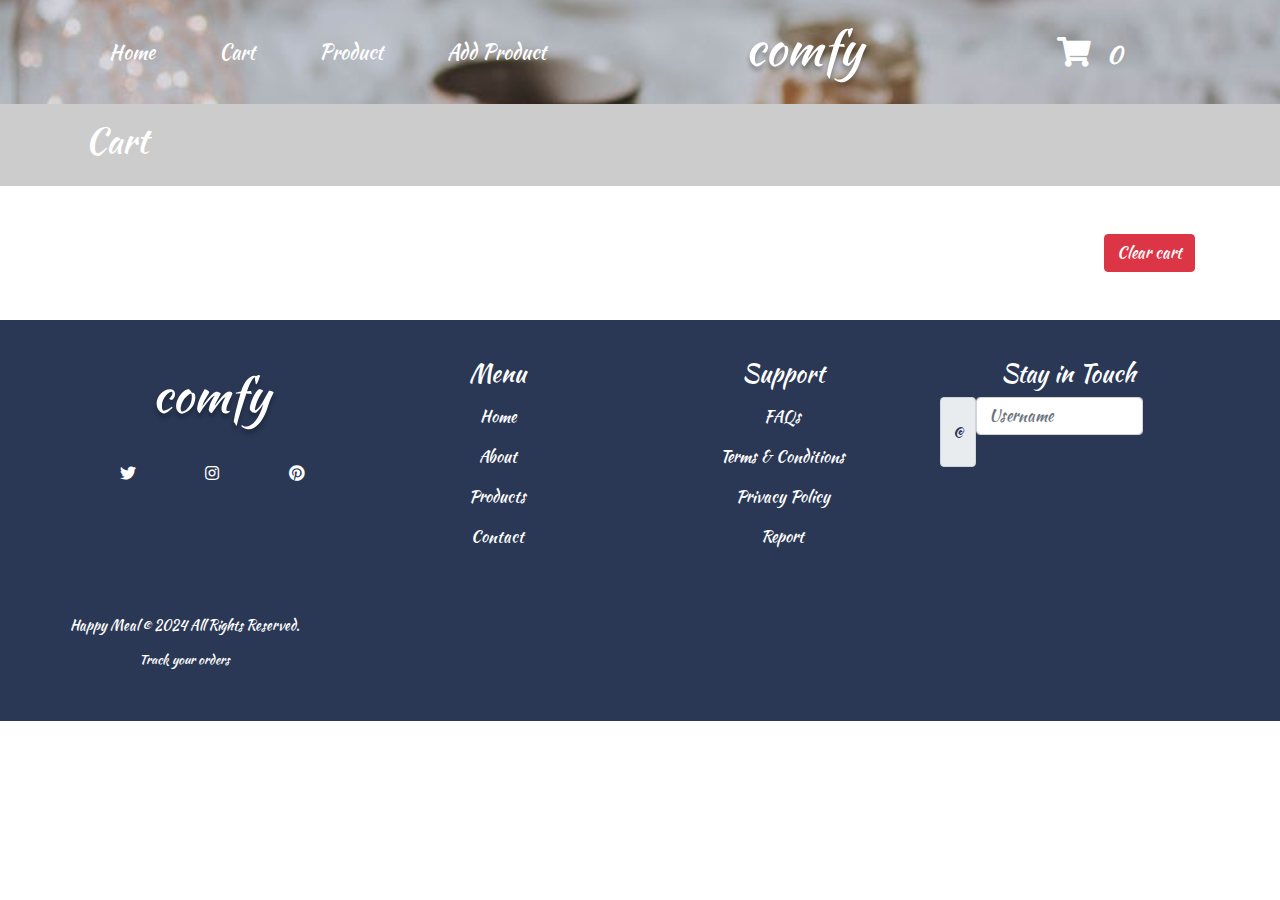
<file: Cart.html>
<!DOCTYPE html>
<html lang="en">

<head>
    <meta charset="UTF-8">
    <meta http-equiv="X-UA-Compatible" content="IE=edge">
    <meta name="viewport" content="width=device-width, initial-scale=1.0">
    <title>Furniture Gallary</title>
    <link rel="stylesheet" href="css/bootstrap.min.css">
    <link rel="stylesheet" href="css/all.min.css">
    <link rel="stylesheet" href="css/style.css">
</head>

<body>
    <header>
        <div class="container">
            <nav class="navbar navbar-expand-lg navbar-light">
                <button class="navbar-toggler" type="button" data-toggle="collapse" data-target="#navbarTogglerDemo02"
                    aria-controls="navbarTogglerDemo02" aria-expanded="false" aria-label="Toggle navigation">
                    <span class="navbar-toggler-icon"></span>
                </button>

                <div class="collapse navbar-collapse" id="navbarTogglerDemo02">
                    <ul class="navbar-nav mr-auto mt-2 mt-lg-0">
                        <li class="nav-item " id="homeBtn">
                            <a class="nav-link text-white" href="index.html">Home <span
                                    class="sr-only">(current)</span></a>
                        </li>
                        <li class="nav-item ml-5">
                            <a class="nav-link text-white" href="Cart.html">Cart</a>
                        </li>
                        <li class="nav-item ml-5" id="productBtn">
                            <a class="nav-link text-white" href="products.html">Product</a>
                        </li>
                        <li class="nav-item ml-5">
                            <a class="nav-link text-white" href="addProduct.html">Add Product</a>
                        </li>
                    </ul>
                    <div class="navbar-brand mr-auto">
                        <svg xmlns="http://www.w3.org/2000/svg" width="131" height="78" viewBox="0 0 131 78"
                            fill="none">
                            <g filter="url(#filter0_d)">
                                <path
                                    d="M9.59244 43.552C9.59244 41.728 9.96044 39.968 10.6964 38.272C11.4644 36.544 12.4564 35.024 13.6724 33.712C14.9204 32.368 16.3284 31.296 17.8964 30.496C19.4964 29.664 21.1444 29.248 22.8404 29.248C24.5044 29.248 25.7844 29.664 26.6804 30.496C27.5764 31.328 28.0244 32.512 28.0244 34.048C28.0244 34.784 27.9124 35.504 27.6884 36.208C27.4964 36.88 27.2244 37.488 26.8724 38.032C26.5524 38.576 26.1684 39.024 25.7204 39.376C25.2724 39.696 24.8244 39.856 24.3764 39.856C23.9924 39.856 23.5924 39.744 23.1764 39.52C22.7924 39.264 22.4724 38.944 22.2164 38.56C24.3604 36.608 25.4324 34.832 25.4324 33.232C25.4324 32.304 25.0644 31.84 24.3284 31.84C23.6884 31.84 22.8884 32.144 21.9284 32.752C20.9684 33.36 20.0404 34.16 19.1444 35.152C17.7684 36.688 16.7124 38.4 15.9764 40.288C15.2724 42.144 14.9204 44.096 14.9204 46.144C14.9204 48.736 15.4964 50.288 16.6484 50.8C17.1284 50.736 17.6884 50.592 18.3284 50.368C18.9684 50.144 19.6564 49.856 20.3924 49.504C21.1284 49.12 21.8804 48.688 22.6484 48.208C23.4484 47.728 24.2164 47.216 24.9524 46.672C25.0804 46.768 25.1924 46.912 25.2884 47.104C25.3844 47.296 25.4324 47.472 25.4324 47.632C24.8884 48.304 24.2644 48.96 23.5604 49.6C22.8564 50.24 22.1204 50.832 21.3524 51.376C20.5844 51.888 19.8324 52.32 19.0964 52.672C18.3924 53.056 17.7684 53.296 17.2244 53.392C16.1684 53.296 15.1764 52.96 14.2484 52.384C13.3204 51.84 12.5044 51.12 11.8004 50.224C11.1284 49.328 10.5844 48.304 10.1684 47.152C9.78444 46 9.59244 44.8 9.59244 43.552ZM35.1247 53.68C33.3007 53.488 31.8447 52.688 30.7567 51.28C29.6687 49.872 29.1247 48.08 29.1247 45.904C29.1247 44.624 29.3167 43.296 29.7007 41.92C30.0847 40.544 30.6287 39.216 31.3327 37.936C32.0367 36.624 32.8687 35.392 33.8287 34.24C34.7887 33.088 35.8287 32.096 36.9487 31.264C38.7087 29.952 40.3567 29.296 41.8927 29.296C42.9167 29.84 43.9247 30.976 44.9167 32.704C45.0767 32.704 45.2207 32.704 45.3487 32.704C45.4767 32.672 45.6207 32.656 45.7807 32.656C47.4767 32.656 48.3247 34.16 48.3247 37.168C48.3247 39.184 47.9887 41.104 47.3167 42.928C46.6767 44.72 45.7647 46.352 44.5807 47.824C43.4287 49.296 42.0367 50.544 40.4047 51.568C38.8047 52.56 37.0447 53.264 35.1247 53.68ZM37.5727 38.56C37.0287 39.296 36.5167 40.096 36.0367 40.96C35.5567 41.824 35.1407 42.704 34.7887 43.6C34.4367 44.464 34.1647 45.312 33.9727 46.144C33.7807 46.944 33.6847 47.664 33.6847 48.304C33.6847 49.072 33.8127 49.808 34.0687 50.512C34.3247 51.216 34.6127 51.616 34.9327 51.712C36.3727 51.392 37.6847 50.8 38.8687 49.936C40.0847 49.04 41.1247 47.936 41.9887 46.624C42.8847 45.312 43.5727 43.824 44.0527 42.16C44.5647 40.496 44.8207 38.72 44.8207 36.832C44.8207 36 44.7727 35.344 44.6767 34.864C44.5807 34.384 44.4207 33.968 44.1967 33.616C42.7887 34.032 41.5247 34.704 40.4047 35.632C39.3167 36.56 38.3727 37.536 37.5727 38.56ZM78.3922 37.264C77.8802 37.296 77.2562 37.632 76.5202 38.272C75.7842 38.88 74.9842 39.68 74.1202 40.672C73.2882 41.632 72.4082 42.704 71.4802 43.888C70.5842 45.072 69.7042 46.256 68.8402 47.44C68.0082 48.592 67.2242 49.68 66.4882 50.704C65.7522 51.728 65.1282 52.544 64.6162 53.152C63.9122 52.864 63.3042 52.448 62.7922 51.904C62.2802 51.328 61.9122 50.624 61.6882 49.792C61.8482 48.8 62.0722 47.776 62.3602 46.72C62.6482 45.632 63.0162 44.512 63.4642 43.36C63.9442 42.208 64.5202 41.008 65.1922 39.76C65.8962 38.48 66.7442 37.136 67.7362 35.728C67.2562 35.76 66.6002 36.112 65.7682 36.784C64.9362 37.424 64.0402 38.272 63.0802 39.328C62.1202 40.352 61.1282 41.52 60.1042 42.832C59.0802 44.112 58.1202 45.376 57.2242 46.624C56.0402 48.288 55.0482 49.744 54.2482 50.992C53.4802 52.24 52.9202 52.976 52.5682 53.2C51.7362 52.592 51.1602 51.936 50.8402 51.232C50.5202 50.528 50.2802 49.744 50.1202 48.88C50.1522 48.112 50.2642 47.152 50.4562 46C50.6802 44.848 50.9842 43.664 51.3682 42.448C52.1042 40.112 53.0482 37.792 54.2002 35.488C55.3842 33.184 56.5202 31.072 57.6082 29.152C58.5042 29.344 59.3042 29.648 60.0082 30.064C60.7442 30.48 61.5122 31.088 62.3122 31.888C61.9922 32.88 61.4962 33.936 60.8242 35.056C60.1522 36.144 59.4482 37.296 58.7122 38.512C57.9762 39.728 57.3042 40.976 56.6962 42.256C56.0882 43.536 55.6882 44.832 55.4962 46.144C56.3922 44.864 57.4482 43.392 58.6642 41.728C59.9122 40.064 61.1762 38.496 62.4562 37.024C63.7682 35.552 65.0642 34.304 66.3442 33.28C67.6242 32.256 68.7762 31.744 69.8002 31.744C70.1842 31.744 70.6002 31.808 71.0482 31.936C71.4962 32.064 71.9122 32.224 72.2962 32.416C72.6802 32.608 73.0002 32.8 73.2562 32.992C73.5122 33.152 73.6562 33.28 73.6882 33.376C73.5282 34.016 73.1442 34.896 72.5362 36.016C71.9602 37.104 71.3362 38.256 70.6642 39.472C69.9922 40.688 69.3682 41.872 68.7922 43.024C68.2162 44.144 67.8802 45.04 67.7842 45.712C69.3522 43.568 70.8242 41.632 72.2002 39.904C73.5762 38.144 74.8722 36.64 76.0882 35.392C77.3042 34.144 78.4242 33.184 79.4482 32.512C80.5042 31.84 81.4962 31.504 82.4242 31.504C83.0642 31.504 83.6562 31.68 84.2002 32.032C84.7762 32.352 85.1762 32.832 85.4002 33.472C85.1122 34.432 84.6322 35.584 83.9602 36.928C83.3202 38.272 82.6642 39.696 81.9922 41.2C81.3202 42.672 80.7122 44.128 80.1682 45.568C79.6562 47.008 79.4002 48.304 79.4002 49.456C79.4002 50.128 79.4962 50.576 79.6882 50.8C79.8802 50.992 80.1522 51.088 80.5042 51.088C80.8882 51.088 81.2402 51.024 81.5602 50.896C81.9122 50.736 82.1682 50.656 82.3282 50.656C82.5202 50.784 82.6322 50.944 82.6642 51.136C82.6962 51.328 82.7122 51.504 82.7122 51.664C82.0722 52.176 81.4162 52.592 80.7442 52.912C80.0722 53.264 79.3202 53.44 78.4882 53.44C77.7202 53.44 77.0802 53.312 76.5682 53.056C76.0882 52.8 75.6882 52.448 75.3682 52C75.0482 51.552 74.8242 51.04 74.6962 50.464C74.5682 49.888 74.5042 49.264 74.5042 48.592C74.5042 47.504 74.6482 46.432 74.9362 45.376C75.2242 44.288 75.5602 43.264 75.9442 42.304C76.3602 41.312 76.7922 40.4 77.2402 39.568C77.6882 38.704 78.0722 37.936 78.3922 37.264ZM89.7569 65.872C88.9569 65.552 88.4769 64.944 88.3169 64.048C88.1889 63.184 87.6449 62.48 86.6849 61.936C86.9409 60.304 87.2289 58.656 87.5489 56.992C87.8689 55.328 88.2689 53.44 88.7489 51.328C89.2609 49.184 89.8849 46.704 90.6209 43.888C91.3889 41.04 92.3489 37.6 93.5009 33.568C92.4449 33.568 91.6129 33.584 91.0049 33.616C90.3969 33.648 89.8049 33.712 89.2289 33.808C89.1009 33.68 88.9889 33.504 88.8929 33.28C88.8289 33.056 88.7969 32.848 88.7969 32.656C89.1169 32.528 89.7729 32.368 90.7649 32.176C91.7569 31.952 92.8449 31.76 94.0289 31.6C94.7969 29.168 95.6769 26.992 96.6689 25.072C97.6609 23.12 98.7329 21.456 99.8849 20.08C101.037 18.704 102.253 17.648 103.533 16.912C104.813 16.176 106.109 15.808 107.421 15.808C107.805 15.808 108.173 15.84 108.525 15.904C108.877 15.936 109.149 15.952 109.341 15.952C109.629 15.728 110.013 15.536 110.493 15.376C110.973 15.184 111.389 15.088 111.741 15.088C112.125 15.088 112.621 15.296 113.229 15.712C112.973 16.16 112.701 16.768 112.413 17.536C112.125 18.304 111.885 19.056 111.693 19.792C110.893 22.16 110.045 23.696 109.149 24.4C108.797 24.4 108.605 23.936 108.573 23.008C108.541 22.336 108.445 21.68 108.285 21.04C108.157 20.752 108.061 20.496 107.997 20.272C107.965 20.048 107.949 19.76 107.949 19.408C107.949 19.216 107.965 18.992 107.997 18.736C108.029 18.448 108.093 17.984 108.189 17.344C107.645 17.344 107.037 17.68 106.365 18.352C105.725 19.024 105.037 19.984 104.301 21.232C103.597 22.448 102.877 23.904 102.141 25.6C101.405 27.296 100.701 29.168 100.029 31.216L104.061 31.072C104.221 31.232 104.349 31.6 104.445 32.176C104.573 32.72 104.653 33.296 104.685 33.904L99.4049 33.616C98.1889 37.232 97.0529 40.688 95.9969 43.984C94.9409 47.28 93.9969 50.32 93.1649 53.104C92.3329 55.888 91.6129 58.368 91.0049 60.544C90.4289 62.752 90.0129 64.528 89.7569 65.872ZM121.571 44.56C120.835 46.896 120.099 49.024 119.363 50.944C118.627 52.864 117.843 54.624 117.011 56.224C116.179 57.856 115.283 59.344 114.323 60.688C113.363 62.064 112.307 63.36 111.155 64.576C109.683 66.112 108.163 67.28 106.595 68.08C105.027 68.912 103.459 69.328 101.891 69.328C101.091 69.328 100.291 69.232 99.4912 69.04C98.7232 68.88 98.0032 68.64 97.3312 68.32C96.6272 68.032 96.0192 67.68 95.5072 67.264C94.9632 66.88 94.5792 66.464 94.3552 66.016C94.3552 65.632 94.5792 65.296 95.0272 65.008C95.4112 65.36 95.7312 65.632 95.9872 65.824C96.2432 66.016 96.4992 66.176 96.7552 66.304C96.9792 66.432 97.2352 66.512 97.5232 66.544C97.7792 66.576 98.0832 66.592 98.4352 66.592C100.259 66.592 102.035 66.048 103.763 64.96C105.523 63.904 107.171 62.384 108.707 60.4C110.275 58.448 111.699 56.064 112.979 53.248C114.259 50.464 115.347 47.344 116.243 43.888C115.827 44.528 115.315 45.312 114.707 46.24C114.099 47.168 113.427 48.096 112.691 49.024C111.955 49.92 111.187 50.736 110.387 51.472C109.619 52.208 108.867 52.704 108.131 52.96C107.619 52.928 107.075 52.816 106.499 52.624C105.955 52.464 105.427 52.224 104.915 51.904C104.435 51.584 104.003 51.2 103.619 50.752C103.235 50.304 102.979 49.792 102.851 49.216C102.851 48.288 102.883 47.552 102.947 47.008C103.011 46.432 103.123 45.808 103.283 45.136C103.571 43.92 103.987 42.544 104.531 41.008C105.107 39.472 105.763 37.968 106.499 36.496C107.267 34.992 108.099 33.6 108.995 32.32C109.923 31.008 110.883 29.984 111.875 29.248C112.131 29.248 112.451 29.28 112.835 29.344C113.219 29.376 113.619 29.456 114.035 29.584C114.451 29.712 114.851 29.872 115.235 30.064C115.619 30.224 115.955 30.448 116.243 30.736C115.891 31.056 115.123 32.128 113.939 33.952C112.755 35.776 111.443 38.4 110.003 41.824C109.843 42.176 109.651 42.688 109.427 43.36C109.203 44.032 108.979 44.736 108.755 45.472C108.563 46.208 108.387 46.928 108.227 47.632C108.067 48.336 107.987 48.896 107.987 49.312C107.987 49.568 108.019 49.76 108.083 49.888C108.179 50.016 108.259 50.112 108.323 50.176C108.899 50.08 109.667 49.616 110.627 48.784C111.587 47.92 112.675 46.592 113.891 44.8C114.659 43.648 115.363 42.512 116.003 41.392C116.643 40.24 117.267 39.088 117.875 37.936C118.515 36.784 119.171 35.6 119.843 34.384C120.515 33.168 121.235 31.92 122.003 30.64C122.419 30.64 122.867 30.688 123.347 30.784C123.827 30.88 124.291 31.008 124.739 31.168C125.187 31.296 125.571 31.456 125.891 31.648C126.243 31.808 126.499 31.984 126.659 32.176C125.667 34.288 124.739 36.352 123.875 38.368C123.011 40.384 122.243 42.448 121.571 44.56Z"
                                    fill="white" />
                            </g>
                            <defs>
                                <filter id="filter0_d" x="5.59244" y="15.088" width="125.067" height="62.24"
                                    filterUnits="userSpaceOnUse" color-interpolation-filters="sRGB">
                                    <feFlood flood-opacity="0" result="BackgroundImageFix" />
                                    <feColorMatrix in="SourceAlpha" type="matrix"
                                        values="0 0 0 0 0 0 0 0 0 0 0 0 0 0 0 0 0 0 127 0" />
                                    <feOffset dy="4" />
                                    <feGaussianBlur stdDeviation="2" />
                                    <feColorMatrix type="matrix" values="0 0 0 0 0 0 0 0 0 0 0 0 0 0 0 0 0 0 0.25 0" />
                                    <feBlend mode="normal" in2="BackgroundImageFix" result="effect1_dropShadow" />
                                    <feBlend mode="normal" in="SourceGraphic" in2="effect1_dropShadow" result="shape" />
                                </filter>
                            </defs>
                        </svg>
                    </div>
                    <div class="my-2 my-lg-0 mr-5 cart">
                        <i class="fas fa-shopping-cart  text-white"></i>
                        <span class="badge text-bg-warning text-white" id="cartSize">0</span>
                    </div>
                </div>
            </nav>
        </div>
    </header>
    <section >

        <div id="title" >
            <div class="container py-3">
                <h2>Cart</h2>
            </div>
        </div>
        <div class="my-5">
            <div class="container d-flex justify-content-end">
                <button class="btn btn-danger" id="clearCart">Clear cart</button>
            </div>
            <div id="cartDetails">
    
            </div>
        </div>
  

    </section>

    <footer id="site_footer" class="page_footer">
        <div class="container">
            <div class="cz_middle_footer">
                <div class="row clr py-4">
                    <div class="col s6 sidebar_footer-1 clr">
                        <div id="codevz_about-2" class="center_on_mobile footer_widget clr codevz-widget-about">
                            <div class="codevz-widget-727 tal">
                                <div class="codevz-widget-about-content mb-4">
                                    <svg xmlns="http://www.w3.org/2000/svg" width="131" height="78" viewBox="0 0 131 78"
                                        fill="none">
                                        <g filter="url(#filter0_d)">
                                            <path
                                                d="M9.59244 43.552C9.59244 41.728 9.96044 39.968 10.6964 38.272C11.4644 36.544 12.4564 35.024 13.6724 33.712C14.9204 32.368 16.3284 31.296 17.8964 30.496C19.4964 29.664 21.1444 29.248 22.8404 29.248C24.5044 29.248 25.7844 29.664 26.6804 30.496C27.5764 31.328 28.0244 32.512 28.0244 34.048C28.0244 34.784 27.9124 35.504 27.6884 36.208C27.4964 36.88 27.2244 37.488 26.8724 38.032C26.5524 38.576 26.1684 39.024 25.7204 39.376C25.2724 39.696 24.8244 39.856 24.3764 39.856C23.9924 39.856 23.5924 39.744 23.1764 39.52C22.7924 39.264 22.4724 38.944 22.2164 38.56C24.3604 36.608 25.4324 34.832 25.4324 33.232C25.4324 32.304 25.0644 31.84 24.3284 31.84C23.6884 31.84 22.8884 32.144 21.9284 32.752C20.9684 33.36 20.0404 34.16 19.1444 35.152C17.7684 36.688 16.7124 38.4 15.9764 40.288C15.2724 42.144 14.9204 44.096 14.9204 46.144C14.9204 48.736 15.4964 50.288 16.6484 50.8C17.1284 50.736 17.6884 50.592 18.3284 50.368C18.9684 50.144 19.6564 49.856 20.3924 49.504C21.1284 49.12 21.8804 48.688 22.6484 48.208C23.4484 47.728 24.2164 47.216 24.9524 46.672C25.0804 46.768 25.1924 46.912 25.2884 47.104C25.3844 47.296 25.4324 47.472 25.4324 47.632C24.8884 48.304 24.2644 48.96 23.5604 49.6C22.8564 50.24 22.1204 50.832 21.3524 51.376C20.5844 51.888 19.8324 52.32 19.0964 52.672C18.3924 53.056 17.7684 53.296 17.2244 53.392C16.1684 53.296 15.1764 52.96 14.2484 52.384C13.3204 51.84 12.5044 51.12 11.8004 50.224C11.1284 49.328 10.5844 48.304 10.1684 47.152C9.78444 46 9.59244 44.8 9.59244 43.552ZM35.1247 53.68C33.3007 53.488 31.8447 52.688 30.7567 51.28C29.6687 49.872 29.1247 48.08 29.1247 45.904C29.1247 44.624 29.3167 43.296 29.7007 41.92C30.0847 40.544 30.6287 39.216 31.3327 37.936C32.0367 36.624 32.8687 35.392 33.8287 34.24C34.7887 33.088 35.8287 32.096 36.9487 31.264C38.7087 29.952 40.3567 29.296 41.8927 29.296C42.9167 29.84 43.9247 30.976 44.9167 32.704C45.0767 32.704 45.2207 32.704 45.3487 32.704C45.4767 32.672 45.6207 32.656 45.7807 32.656C47.4767 32.656 48.3247 34.16 48.3247 37.168C48.3247 39.184 47.9887 41.104 47.3167 42.928C46.6767 44.72 45.7647 46.352 44.5807 47.824C43.4287 49.296 42.0367 50.544 40.4047 51.568C38.8047 52.56 37.0447 53.264 35.1247 53.68ZM37.5727 38.56C37.0287 39.296 36.5167 40.096 36.0367 40.96C35.5567 41.824 35.1407 42.704 34.7887 43.6C34.4367 44.464 34.1647 45.312 33.9727 46.144C33.7807 46.944 33.6847 47.664 33.6847 48.304C33.6847 49.072 33.8127 49.808 34.0687 50.512C34.3247 51.216 34.6127 51.616 34.9327 51.712C36.3727 51.392 37.6847 50.8 38.8687 49.936C40.0847 49.04 41.1247 47.936 41.9887 46.624C42.8847 45.312 43.5727 43.824 44.0527 42.16C44.5647 40.496 44.8207 38.72 44.8207 36.832C44.8207 36 44.7727 35.344 44.6767 34.864C44.5807 34.384 44.4207 33.968 44.1967 33.616C42.7887 34.032 41.5247 34.704 40.4047 35.632C39.3167 36.56 38.3727 37.536 37.5727 38.56ZM78.3922 37.264C77.8802 37.296 77.2562 37.632 76.5202 38.272C75.7842 38.88 74.9842 39.68 74.1202 40.672C73.2882 41.632 72.4082 42.704 71.4802 43.888C70.5842 45.072 69.7042 46.256 68.8402 47.44C68.0082 48.592 67.2242 49.68 66.4882 50.704C65.7522 51.728 65.1282 52.544 64.6162 53.152C63.9122 52.864 63.3042 52.448 62.7922 51.904C62.2802 51.328 61.9122 50.624 61.6882 49.792C61.8482 48.8 62.0722 47.776 62.3602 46.72C62.6482 45.632 63.0162 44.512 63.4642 43.36C63.9442 42.208 64.5202 41.008 65.1922 39.76C65.8962 38.48 66.7442 37.136 67.7362 35.728C67.2562 35.76 66.6002 36.112 65.7682 36.784C64.9362 37.424 64.0402 38.272 63.0802 39.328C62.1202 40.352 61.1282 41.52 60.1042 42.832C59.0802 44.112 58.1202 45.376 57.2242 46.624C56.0402 48.288 55.0482 49.744 54.2482 50.992C53.4802 52.24 52.9202 52.976 52.5682 53.2C51.7362 52.592 51.1602 51.936 50.8402 51.232C50.5202 50.528 50.2802 49.744 50.1202 48.88C50.1522 48.112 50.2642 47.152 50.4562 46C50.6802 44.848 50.9842 43.664 51.3682 42.448C52.1042 40.112 53.0482 37.792 54.2002 35.488C55.3842 33.184 56.5202 31.072 57.6082 29.152C58.5042 29.344 59.3042 29.648 60.0082 30.064C60.7442 30.48 61.5122 31.088 62.3122 31.888C61.9922 32.88 61.4962 33.936 60.8242 35.056C60.1522 36.144 59.4482 37.296 58.7122 38.512C57.9762 39.728 57.3042 40.976 56.6962 42.256C56.0882 43.536 55.6882 44.832 55.4962 46.144C56.3922 44.864 57.4482 43.392 58.6642 41.728C59.9122 40.064 61.1762 38.496 62.4562 37.024C63.7682 35.552 65.0642 34.304 66.3442 33.28C67.6242 32.256 68.7762 31.744 69.8002 31.744C70.1842 31.744 70.6002 31.808 71.0482 31.936C71.4962 32.064 71.9122 32.224 72.2962 32.416C72.6802 32.608 73.0002 32.8 73.2562 32.992C73.5122 33.152 73.6562 33.28 73.6882 33.376C73.5282 34.016 73.1442 34.896 72.5362 36.016C71.9602 37.104 71.3362 38.256 70.6642 39.472C69.9922 40.688 69.3682 41.872 68.7922 43.024C68.2162 44.144 67.8802 45.04 67.7842 45.712C69.3522 43.568 70.8242 41.632 72.2002 39.904C73.5762 38.144 74.8722 36.64 76.0882 35.392C77.3042 34.144 78.4242 33.184 79.4482 32.512C80.5042 31.84 81.4962 31.504 82.4242 31.504C83.0642 31.504 83.6562 31.68 84.2002 32.032C84.7762 32.352 85.1762 32.832 85.4002 33.472C85.1122 34.432 84.6322 35.584 83.9602 36.928C83.3202 38.272 82.6642 39.696 81.9922 41.2C81.3202 42.672 80.7122 44.128 80.1682 45.568C79.6562 47.008 79.4002 48.304 79.4002 49.456C79.4002 50.128 79.4962 50.576 79.6882 50.8C79.8802 50.992 80.1522 51.088 80.5042 51.088C80.8882 51.088 81.2402 51.024 81.5602 50.896C81.9122 50.736 82.1682 50.656 82.3282 50.656C82.5202 50.784 82.6322 50.944 82.6642 51.136C82.6962 51.328 82.7122 51.504 82.7122 51.664C82.0722 52.176 81.4162 52.592 80.7442 52.912C80.0722 53.264 79.3202 53.44 78.4882 53.44C77.7202 53.44 77.0802 53.312 76.5682 53.056C76.0882 52.8 75.6882 52.448 75.3682 52C75.0482 51.552 74.8242 51.04 74.6962 50.464C74.5682 49.888 74.5042 49.264 74.5042 48.592C74.5042 47.504 74.6482 46.432 74.9362 45.376C75.2242 44.288 75.5602 43.264 75.9442 42.304C76.3602 41.312 76.7922 40.4 77.2402 39.568C77.6882 38.704 78.0722 37.936 78.3922 37.264ZM89.7569 65.872C88.9569 65.552 88.4769 64.944 88.3169 64.048C88.1889 63.184 87.6449 62.48 86.6849 61.936C86.9409 60.304 87.2289 58.656 87.5489 56.992C87.8689 55.328 88.2689 53.44 88.7489 51.328C89.2609 49.184 89.8849 46.704 90.6209 43.888C91.3889 41.04 92.3489 37.6 93.5009 33.568C92.4449 33.568 91.6129 33.584 91.0049 33.616C90.3969 33.648 89.8049 33.712 89.2289 33.808C89.1009 33.68 88.9889 33.504 88.8929 33.28C88.8289 33.056 88.7969 32.848 88.7969 32.656C89.1169 32.528 89.7729 32.368 90.7649 32.176C91.7569 31.952 92.8449 31.76 94.0289 31.6C94.7969 29.168 95.6769 26.992 96.6689 25.072C97.6609 23.12 98.7329 21.456 99.8849 20.08C101.037 18.704 102.253 17.648 103.533 16.912C104.813 16.176 106.109 15.808 107.421 15.808C107.805 15.808 108.173 15.84 108.525 15.904C108.877 15.936 109.149 15.952 109.341 15.952C109.629 15.728 110.013 15.536 110.493 15.376C110.973 15.184 111.389 15.088 111.741 15.088C112.125 15.088 112.621 15.296 113.229 15.712C112.973 16.16 112.701 16.768 112.413 17.536C112.125 18.304 111.885 19.056 111.693 19.792C110.893 22.16 110.045 23.696 109.149 24.4C108.797 24.4 108.605 23.936 108.573 23.008C108.541 22.336 108.445 21.68 108.285 21.04C108.157 20.752 108.061 20.496 107.997 20.272C107.965 20.048 107.949 19.76 107.949 19.408C107.949 19.216 107.965 18.992 107.997 18.736C108.029 18.448 108.093 17.984 108.189 17.344C107.645 17.344 107.037 17.68 106.365 18.352C105.725 19.024 105.037 19.984 104.301 21.232C103.597 22.448 102.877 23.904 102.141 25.6C101.405 27.296 100.701 29.168 100.029 31.216L104.061 31.072C104.221 31.232 104.349 31.6 104.445 32.176C104.573 32.72 104.653 33.296 104.685 33.904L99.4049 33.616C98.1889 37.232 97.0529 40.688 95.9969 43.984C94.9409 47.28 93.9969 50.32 93.1649 53.104C92.3329 55.888 91.6129 58.368 91.0049 60.544C90.4289 62.752 90.0129 64.528 89.7569 65.872ZM121.571 44.56C120.835 46.896 120.099 49.024 119.363 50.944C118.627 52.864 117.843 54.624 117.011 56.224C116.179 57.856 115.283 59.344 114.323 60.688C113.363 62.064 112.307 63.36 111.155 64.576C109.683 66.112 108.163 67.28 106.595 68.08C105.027 68.912 103.459 69.328 101.891 69.328C101.091 69.328 100.291 69.232 99.4912 69.04C98.7232 68.88 98.0032 68.64 97.3312 68.32C96.6272 68.032 96.0192 67.68 95.5072 67.264C94.9632 66.88 94.5792 66.464 94.3552 66.016C94.3552 65.632 94.5792 65.296 95.0272 65.008C95.4112 65.36 95.7312 65.632 95.9872 65.824C96.2432 66.016 96.4992 66.176 96.7552 66.304C96.9792 66.432 97.2352 66.512 97.5232 66.544C97.7792 66.576 98.0832 66.592 98.4352 66.592C100.259 66.592 102.035 66.048 103.763 64.96C105.523 63.904 107.171 62.384 108.707 60.4C110.275 58.448 111.699 56.064 112.979 53.248C114.259 50.464 115.347 47.344 116.243 43.888C115.827 44.528 115.315 45.312 114.707 46.24C114.099 47.168 113.427 48.096 112.691 49.024C111.955 49.92 111.187 50.736 110.387 51.472C109.619 52.208 108.867 52.704 108.131 52.96C107.619 52.928 107.075 52.816 106.499 52.624C105.955 52.464 105.427 52.224 104.915 51.904C104.435 51.584 104.003 51.2 103.619 50.752C103.235 50.304 102.979 49.792 102.851 49.216C102.851 48.288 102.883 47.552 102.947 47.008C103.011 46.432 103.123 45.808 103.283 45.136C103.571 43.92 103.987 42.544 104.531 41.008C105.107 39.472 105.763 37.968 106.499 36.496C107.267 34.992 108.099 33.6 108.995 32.32C109.923 31.008 110.883 29.984 111.875 29.248C112.131 29.248 112.451 29.28 112.835 29.344C113.219 29.376 113.619 29.456 114.035 29.584C114.451 29.712 114.851 29.872 115.235 30.064C115.619 30.224 115.955 30.448 116.243 30.736C115.891 31.056 115.123 32.128 113.939 33.952C112.755 35.776 111.443 38.4 110.003 41.824C109.843 42.176 109.651 42.688 109.427 43.36C109.203 44.032 108.979 44.736 108.755 45.472C108.563 46.208 108.387 46.928 108.227 47.632C108.067 48.336 107.987 48.896 107.987 49.312C107.987 49.568 108.019 49.76 108.083 49.888C108.179 50.016 108.259 50.112 108.323 50.176C108.899 50.08 109.667 49.616 110.627 48.784C111.587 47.92 112.675 46.592 113.891 44.8C114.659 43.648 115.363 42.512 116.003 41.392C116.643 40.24 117.267 39.088 117.875 37.936C118.515 36.784 119.171 35.6 119.843 34.384C120.515 33.168 121.235 31.92 122.003 30.64C122.419 30.64 122.867 30.688 123.347 30.784C123.827 30.88 124.291 31.008 124.739 31.168C125.187 31.296 125.571 31.456 125.891 31.648C126.243 31.808 126.499 31.984 126.659 32.176C125.667 34.288 124.739 36.352 123.875 38.368C123.011 40.384 122.243 42.448 121.571 44.56Z"
                                                fill="white" />
                                        </g>
                                        <defs>
                                            <filter id="filter0_d" x="5.59244" y="15.088" width="125.067" height="62.24"
                                                filterUnits="userSpaceOnUse" color-interpolation-filters="sRGB">
                                                <feFlood flood-opacity="0" result="BackgroundImageFix" />
                                                <feColorMatrix in="SourceAlpha" type="matrix"
                                                    values="0 0 0 0 0 0 0 0 0 0 0 0 0 0 0 0 0 0 127 0" />
                                                <feOffset dy="4" />
                                                <feGaussianBlur stdDeviation="2" />
                                                <feColorMatrix type="matrix"
                                                    values="0 0 0 0 0 0 0 0 0 0 0 0 0 0 0 0 0 0 0.25 0" />
                                                <feBlend mode="normal" in2="BackgroundImageFix"
                                                    result="effect1_dropShadow" />
                                                <feBlend mode="normal" in="SourceGraphic" in2="effect1_dropShadow"
                                                    result="shape" />
                                            </filter>
                                        </defs>
                                    </svg>
                                </div>
                                <div id="cz7206" class="cz7206 d-flex justify-content-around align-items-center">
                                    <a href="#" class="cz-twitter" target="_blank" rel="noopener noreferrer"
                                        title="Twitter" aria-label="Twitter"><i class="fab fa-twitter"></i></a><a
                                        href="#" class="cz-instagram" target="_blank" rel="noopener noreferrer"
                                        title="Instagram" aria-label="Instagram"><i class="fab fa-instagram"></i></a><a
                                        href="#" class="cz-pinterest" target="_blank" rel="noopener noreferrer"
                                        title="Pinterest" aria-label="Pinterest"><i class="fab fa-pinterest"></i></a>
                                </div>
                            </div>
                        </div>
                    </div>
                    <div class="col s2 sidebar_footer-2 clr">
                        <div id="codevz_custom_menu_list-3"
                            class="center_on_mobile footer_widget clr codevz-widget-custom-menu-2">
                            <h4 class="codevz-widget-title">Menu</h4>
                            <div class="codevz-widget-content clr">
                                <div class="cz1285 clr">
                                    <div class="clr">
                                        <div class="my-3"><a href="index.html">Home</a></div>
                                        <div class="my-3"><a href="#">About</a></div>
                                        <div class="my-3"><a href="products.html">Products</a></div>
                                        <div class="my-3"><a href="#">Contact</a></div>
                                    </div>
                                </div>
                            </div>
                        </div>
                    </div>
                    <div class="col s2 sidebar_footer-3 clr">
                        <div id="codevz_custom_menu_list-4"
                            class="center_on_mobile footer_widget clr codevz-widget-custom-menu-2">
                            <h4 class="codevz-widget-title">Support</h4>
                            <div class="codevz-widget-content clr">
                                <div class="cz1187 clr">
                                    <div class="clr">
                                        <div class="my-3"><a href="#">FAQs</a></div>
                                        <div class="my-3">
                                            <a href="#">Terms &amp; Conditions</a>
                                        </div>
                                        <div class="my-3"><a href="#">Privacy Policy </a></div>
                                        <div class="my-3"><a href="#">Report</a></div>
                                    </div>
                                </div>
                            </div>
                        </div>
                    </div>
                    <div class="col s2 sidebar_footer-4 clr">
                        <div id="xtra_newsletter-2" class="center_on_mobile footer_widget clr xtra-widget-newsletter">
                            <h4 class="codevz-widget-title">Stay in Touch</h4>
                            <div class="input-group mb-3">
                                <span class="input-group-text" style="color: #2a3855">@</span>
                                <div class="form-floating">
                                    <input type="text" class="form-control" id="floatingInputGroup1"
                                        placeholder="Username" />
                                    <label for="floatingInputGroup1" style="color: #2a3855">E-mail for subscribe
                                    </label>
                                </div>
                            </div>
                        </div>
                    </div>
                </div>
            </div>
            <div class="footer_2 my-4">
                <div class="row elms_row">
                    <div class="clr">
                        <div class="elms_left footer_2_left">
                            <div class="cz_elm icon_footer_2_left_7 inner_icon_footer_2_left_0"
                                style="margin-bottom: 10px">
                                <div class="elm_icon_text">
                                    <span class="it_text" style="font-size: 14px">Happy Meal © 2024 All Rights
                                        Reserved.</span>
                                </div>
                            </div>
                        </div>
                        <div class="elms_right footer_2_right">
                            <div class="cz_elm icon_footer_2_right_8 inner_icon_footer_2_right_0"
                                style="margin-bottom: 10px">
                                <span class="it_text ml10" style="font-size: 13px">Track your orders</span>
                            </div>
                        </div>
                    </div>
                </div>
            </div>
        </div>
    </footer>

    <script src="js/jquery-3.6.0.min.js"></script>
    <script src="js/popper.min.js"></script>
    <script src="js/bootstrap.min.js"></script>
    <script src="js/script.js"></script>
</body>

</html>
</file>
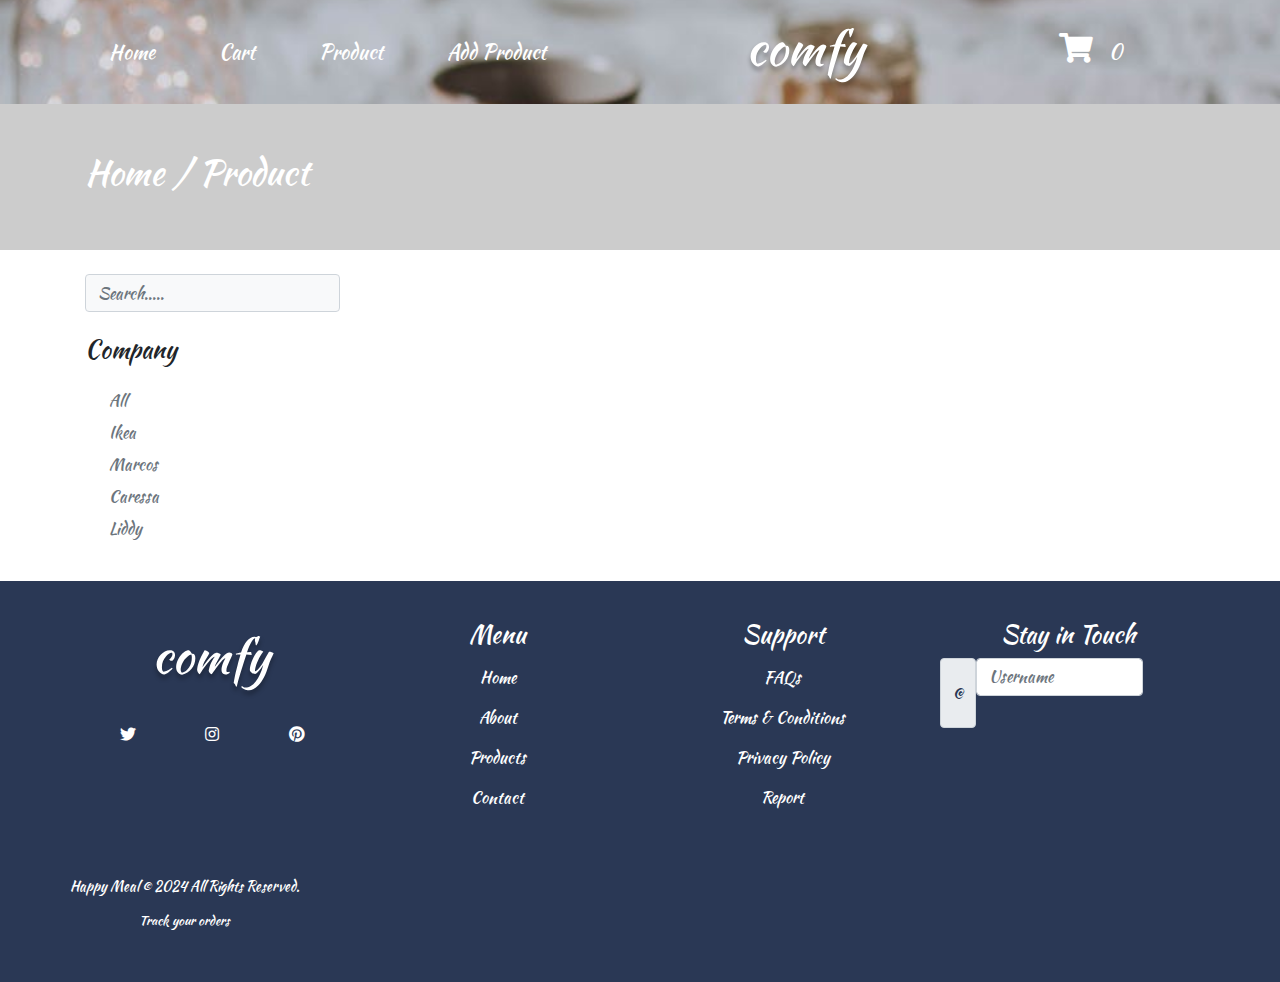
<file: products.html>
<!DOCTYPE html>
<html lang="en">
<head>
    <meta charset="UTF-8">
    <meta http-equiv="X-UA-Compatible" content="IE=edge">
    <meta name="viewport" content="width=device-width, initial-scale=1.0">
    <title>Furniture Gallary</title>
    <link rel="stylesheet" href="css/bootstrap.min.css">
    <link rel="stylesheet" href="css/all.min.css">
    <link rel="stylesheet" href="css/style.css">
</head>
<body>

    <header>
      <div class="container">
        <nav class="navbar navbar-expand-lg navbar-light">
            <button class="navbar-toggler" type="button" data-toggle="collapse" data-target="#navbarTogglerDemo02" aria-controls="navbarTogglerDemo02" aria-expanded="false" aria-label="Toggle navigation">
              <span class="navbar-toggler-icon"></span>
            </button>
          
            <div class="collapse navbar-collapse" id="navbarTogglerDemo02">
              <ul class="navbar-nav mr-auto mt-2 mt-lg-0">
                <li class="nav-item " id="homeBtn">
                  <a class="nav-link text-white" href="index.html">Home <span class="sr-only">(current)</span></a>
                </li>
                <li class="nav-item ml-5">
                  <a class="nav-link text-white" href="Cart.html" >Cart</a>
                </li>
                <li class="nav-item ml-5" id="productBtn">
                  <a class="nav-link text-white" href="products.html">Product</a>
                </li>
                <li class="nav-item ml-5">
                  <a class="nav-link text-white" href="addProduct.html">Add Product</a>
                </li>
              </ul>
              <div class="navbar-brand mr-auto">
                <svg xmlns="http://www.w3.org/2000/svg" width="131" height="78" viewBox="0 0 131 78" fill="none">
                    <g filter="url(#filter0_d)">
                    <path d="M9.59244 43.552C9.59244 41.728 9.96044 39.968 10.6964 38.272C11.4644 36.544 12.4564 35.024 13.6724 33.712C14.9204 32.368 16.3284 31.296 17.8964 30.496C19.4964 29.664 21.1444 29.248 22.8404 29.248C24.5044 29.248 25.7844 29.664 26.6804 30.496C27.5764 31.328 28.0244 32.512 28.0244 34.048C28.0244 34.784 27.9124 35.504 27.6884 36.208C27.4964 36.88 27.2244 37.488 26.8724 38.032C26.5524 38.576 26.1684 39.024 25.7204 39.376C25.2724 39.696 24.8244 39.856 24.3764 39.856C23.9924 39.856 23.5924 39.744 23.1764 39.52C22.7924 39.264 22.4724 38.944 22.2164 38.56C24.3604 36.608 25.4324 34.832 25.4324 33.232C25.4324 32.304 25.0644 31.84 24.3284 31.84C23.6884 31.84 22.8884 32.144 21.9284 32.752C20.9684 33.36 20.0404 34.16 19.1444 35.152C17.7684 36.688 16.7124 38.4 15.9764 40.288C15.2724 42.144 14.9204 44.096 14.9204 46.144C14.9204 48.736 15.4964 50.288 16.6484 50.8C17.1284 50.736 17.6884 50.592 18.3284 50.368C18.9684 50.144 19.6564 49.856 20.3924 49.504C21.1284 49.12 21.8804 48.688 22.6484 48.208C23.4484 47.728 24.2164 47.216 24.9524 46.672C25.0804 46.768 25.1924 46.912 25.2884 47.104C25.3844 47.296 25.4324 47.472 25.4324 47.632C24.8884 48.304 24.2644 48.96 23.5604 49.6C22.8564 50.24 22.1204 50.832 21.3524 51.376C20.5844 51.888 19.8324 52.32 19.0964 52.672C18.3924 53.056 17.7684 53.296 17.2244 53.392C16.1684 53.296 15.1764 52.96 14.2484 52.384C13.3204 51.84 12.5044 51.12 11.8004 50.224C11.1284 49.328 10.5844 48.304 10.1684 47.152C9.78444 46 9.59244 44.8 9.59244 43.552ZM35.1247 53.68C33.3007 53.488 31.8447 52.688 30.7567 51.28C29.6687 49.872 29.1247 48.08 29.1247 45.904C29.1247 44.624 29.3167 43.296 29.7007 41.92C30.0847 40.544 30.6287 39.216 31.3327 37.936C32.0367 36.624 32.8687 35.392 33.8287 34.24C34.7887 33.088 35.8287 32.096 36.9487 31.264C38.7087 29.952 40.3567 29.296 41.8927 29.296C42.9167 29.84 43.9247 30.976 44.9167 32.704C45.0767 32.704 45.2207 32.704 45.3487 32.704C45.4767 32.672 45.6207 32.656 45.7807 32.656C47.4767 32.656 48.3247 34.16 48.3247 37.168C48.3247 39.184 47.9887 41.104 47.3167 42.928C46.6767 44.72 45.7647 46.352 44.5807 47.824C43.4287 49.296 42.0367 50.544 40.4047 51.568C38.8047 52.56 37.0447 53.264 35.1247 53.68ZM37.5727 38.56C37.0287 39.296 36.5167 40.096 36.0367 40.96C35.5567 41.824 35.1407 42.704 34.7887 43.6C34.4367 44.464 34.1647 45.312 33.9727 46.144C33.7807 46.944 33.6847 47.664 33.6847 48.304C33.6847 49.072 33.8127 49.808 34.0687 50.512C34.3247 51.216 34.6127 51.616 34.9327 51.712C36.3727 51.392 37.6847 50.8 38.8687 49.936C40.0847 49.04 41.1247 47.936 41.9887 46.624C42.8847 45.312 43.5727 43.824 44.0527 42.16C44.5647 40.496 44.8207 38.72 44.8207 36.832C44.8207 36 44.7727 35.344 44.6767 34.864C44.5807 34.384 44.4207 33.968 44.1967 33.616C42.7887 34.032 41.5247 34.704 40.4047 35.632C39.3167 36.56 38.3727 37.536 37.5727 38.56ZM78.3922 37.264C77.8802 37.296 77.2562 37.632 76.5202 38.272C75.7842 38.88 74.9842 39.68 74.1202 40.672C73.2882 41.632 72.4082 42.704 71.4802 43.888C70.5842 45.072 69.7042 46.256 68.8402 47.44C68.0082 48.592 67.2242 49.68 66.4882 50.704C65.7522 51.728 65.1282 52.544 64.6162 53.152C63.9122 52.864 63.3042 52.448 62.7922 51.904C62.2802 51.328 61.9122 50.624 61.6882 49.792C61.8482 48.8 62.0722 47.776 62.3602 46.72C62.6482 45.632 63.0162 44.512 63.4642 43.36C63.9442 42.208 64.5202 41.008 65.1922 39.76C65.8962 38.48 66.7442 37.136 67.7362 35.728C67.2562 35.76 66.6002 36.112 65.7682 36.784C64.9362 37.424 64.0402 38.272 63.0802 39.328C62.1202 40.352 61.1282 41.52 60.1042 42.832C59.0802 44.112 58.1202 45.376 57.2242 46.624C56.0402 48.288 55.0482 49.744 54.2482 50.992C53.4802 52.24 52.9202 52.976 52.5682 53.2C51.7362 52.592 51.1602 51.936 50.8402 51.232C50.5202 50.528 50.2802 49.744 50.1202 48.88C50.1522 48.112 50.2642 47.152 50.4562 46C50.6802 44.848 50.9842 43.664 51.3682 42.448C52.1042 40.112 53.0482 37.792 54.2002 35.488C55.3842 33.184 56.5202 31.072 57.6082 29.152C58.5042 29.344 59.3042 29.648 60.0082 30.064C60.7442 30.48 61.5122 31.088 62.3122 31.888C61.9922 32.88 61.4962 33.936 60.8242 35.056C60.1522 36.144 59.4482 37.296 58.7122 38.512C57.9762 39.728 57.3042 40.976 56.6962 42.256C56.0882 43.536 55.6882 44.832 55.4962 46.144C56.3922 44.864 57.4482 43.392 58.6642 41.728C59.9122 40.064 61.1762 38.496 62.4562 37.024C63.7682 35.552 65.0642 34.304 66.3442 33.28C67.6242 32.256 68.7762 31.744 69.8002 31.744C70.1842 31.744 70.6002 31.808 71.0482 31.936C71.4962 32.064 71.9122 32.224 72.2962 32.416C72.6802 32.608 73.0002 32.8 73.2562 32.992C73.5122 33.152 73.6562 33.28 73.6882 33.376C73.5282 34.016 73.1442 34.896 72.5362 36.016C71.9602 37.104 71.3362 38.256 70.6642 39.472C69.9922 40.688 69.3682 41.872 68.7922 43.024C68.2162 44.144 67.8802 45.04 67.7842 45.712C69.3522 43.568 70.8242 41.632 72.2002 39.904C73.5762 38.144 74.8722 36.64 76.0882 35.392C77.3042 34.144 78.4242 33.184 79.4482 32.512C80.5042 31.84 81.4962 31.504 82.4242 31.504C83.0642 31.504 83.6562 31.68 84.2002 32.032C84.7762 32.352 85.1762 32.832 85.4002 33.472C85.1122 34.432 84.6322 35.584 83.9602 36.928C83.3202 38.272 82.6642 39.696 81.9922 41.2C81.3202 42.672 80.7122 44.128 80.1682 45.568C79.6562 47.008 79.4002 48.304 79.4002 49.456C79.4002 50.128 79.4962 50.576 79.6882 50.8C79.8802 50.992 80.1522 51.088 80.5042 51.088C80.8882 51.088 81.2402 51.024 81.5602 50.896C81.9122 50.736 82.1682 50.656 82.3282 50.656C82.5202 50.784 82.6322 50.944 82.6642 51.136C82.6962 51.328 82.7122 51.504 82.7122 51.664C82.0722 52.176 81.4162 52.592 80.7442 52.912C80.0722 53.264 79.3202 53.44 78.4882 53.44C77.7202 53.44 77.0802 53.312 76.5682 53.056C76.0882 52.8 75.6882 52.448 75.3682 52C75.0482 51.552 74.8242 51.04 74.6962 50.464C74.5682 49.888 74.5042 49.264 74.5042 48.592C74.5042 47.504 74.6482 46.432 74.9362 45.376C75.2242 44.288 75.5602 43.264 75.9442 42.304C76.3602 41.312 76.7922 40.4 77.2402 39.568C77.6882 38.704 78.0722 37.936 78.3922 37.264ZM89.7569 65.872C88.9569 65.552 88.4769 64.944 88.3169 64.048C88.1889 63.184 87.6449 62.48 86.6849 61.936C86.9409 60.304 87.2289 58.656 87.5489 56.992C87.8689 55.328 88.2689 53.44 88.7489 51.328C89.2609 49.184 89.8849 46.704 90.6209 43.888C91.3889 41.04 92.3489 37.6 93.5009 33.568C92.4449 33.568 91.6129 33.584 91.0049 33.616C90.3969 33.648 89.8049 33.712 89.2289 33.808C89.1009 33.68 88.9889 33.504 88.8929 33.28C88.8289 33.056 88.7969 32.848 88.7969 32.656C89.1169 32.528 89.7729 32.368 90.7649 32.176C91.7569 31.952 92.8449 31.76 94.0289 31.6C94.7969 29.168 95.6769 26.992 96.6689 25.072C97.6609 23.12 98.7329 21.456 99.8849 20.08C101.037 18.704 102.253 17.648 103.533 16.912C104.813 16.176 106.109 15.808 107.421 15.808C107.805 15.808 108.173 15.84 108.525 15.904C108.877 15.936 109.149 15.952 109.341 15.952C109.629 15.728 110.013 15.536 110.493 15.376C110.973 15.184 111.389 15.088 111.741 15.088C112.125 15.088 112.621 15.296 113.229 15.712C112.973 16.16 112.701 16.768 112.413 17.536C112.125 18.304 111.885 19.056 111.693 19.792C110.893 22.16 110.045 23.696 109.149 24.4C108.797 24.4 108.605 23.936 108.573 23.008C108.541 22.336 108.445 21.68 108.285 21.04C108.157 20.752 108.061 20.496 107.997 20.272C107.965 20.048 107.949 19.76 107.949 19.408C107.949 19.216 107.965 18.992 107.997 18.736C108.029 18.448 108.093 17.984 108.189 17.344C107.645 17.344 107.037 17.68 106.365 18.352C105.725 19.024 105.037 19.984 104.301 21.232C103.597 22.448 102.877 23.904 102.141 25.6C101.405 27.296 100.701 29.168 100.029 31.216L104.061 31.072C104.221 31.232 104.349 31.6 104.445 32.176C104.573 32.72 104.653 33.296 104.685 33.904L99.4049 33.616C98.1889 37.232 97.0529 40.688 95.9969 43.984C94.9409 47.28 93.9969 50.32 93.1649 53.104C92.3329 55.888 91.6129 58.368 91.0049 60.544C90.4289 62.752 90.0129 64.528 89.7569 65.872ZM121.571 44.56C120.835 46.896 120.099 49.024 119.363 50.944C118.627 52.864 117.843 54.624 117.011 56.224C116.179 57.856 115.283 59.344 114.323 60.688C113.363 62.064 112.307 63.36 111.155 64.576C109.683 66.112 108.163 67.28 106.595 68.08C105.027 68.912 103.459 69.328 101.891 69.328C101.091 69.328 100.291 69.232 99.4912 69.04C98.7232 68.88 98.0032 68.64 97.3312 68.32C96.6272 68.032 96.0192 67.68 95.5072 67.264C94.9632 66.88 94.5792 66.464 94.3552 66.016C94.3552 65.632 94.5792 65.296 95.0272 65.008C95.4112 65.36 95.7312 65.632 95.9872 65.824C96.2432 66.016 96.4992 66.176 96.7552 66.304C96.9792 66.432 97.2352 66.512 97.5232 66.544C97.7792 66.576 98.0832 66.592 98.4352 66.592C100.259 66.592 102.035 66.048 103.763 64.96C105.523 63.904 107.171 62.384 108.707 60.4C110.275 58.448 111.699 56.064 112.979 53.248C114.259 50.464 115.347 47.344 116.243 43.888C115.827 44.528 115.315 45.312 114.707 46.24C114.099 47.168 113.427 48.096 112.691 49.024C111.955 49.92 111.187 50.736 110.387 51.472C109.619 52.208 108.867 52.704 108.131 52.96C107.619 52.928 107.075 52.816 106.499 52.624C105.955 52.464 105.427 52.224 104.915 51.904C104.435 51.584 104.003 51.2 103.619 50.752C103.235 50.304 102.979 49.792 102.851 49.216C102.851 48.288 102.883 47.552 102.947 47.008C103.011 46.432 103.123 45.808 103.283 45.136C103.571 43.92 103.987 42.544 104.531 41.008C105.107 39.472 105.763 37.968 106.499 36.496C107.267 34.992 108.099 33.6 108.995 32.32C109.923 31.008 110.883 29.984 111.875 29.248C112.131 29.248 112.451 29.28 112.835 29.344C113.219 29.376 113.619 29.456 114.035 29.584C114.451 29.712 114.851 29.872 115.235 30.064C115.619 30.224 115.955 30.448 116.243 30.736C115.891 31.056 115.123 32.128 113.939 33.952C112.755 35.776 111.443 38.4 110.003 41.824C109.843 42.176 109.651 42.688 109.427 43.36C109.203 44.032 108.979 44.736 108.755 45.472C108.563 46.208 108.387 46.928 108.227 47.632C108.067 48.336 107.987 48.896 107.987 49.312C107.987 49.568 108.019 49.76 108.083 49.888C108.179 50.016 108.259 50.112 108.323 50.176C108.899 50.08 109.667 49.616 110.627 48.784C111.587 47.92 112.675 46.592 113.891 44.8C114.659 43.648 115.363 42.512 116.003 41.392C116.643 40.24 117.267 39.088 117.875 37.936C118.515 36.784 119.171 35.6 119.843 34.384C120.515 33.168 121.235 31.92 122.003 30.64C122.419 30.64 122.867 30.688 123.347 30.784C123.827 30.88 124.291 31.008 124.739 31.168C125.187 31.296 125.571 31.456 125.891 31.648C126.243 31.808 126.499 31.984 126.659 32.176C125.667 34.288 124.739 36.352 123.875 38.368C123.011 40.384 122.243 42.448 121.571 44.56Z" fill="white"/>
                    </g>
                    <defs>
                    <filter id="filter0_d" x="5.59244" y="15.088" width="125.067" height="62.24" filterUnits="userSpaceOnUse" color-interpolation-filters="sRGB">
                    <feFlood flood-opacity="0" result="BackgroundImageFix"/>
                    <feColorMatrix in="SourceAlpha" type="matrix" values="0 0 0 0 0 0 0 0 0 0 0 0 0 0 0 0 0 0 127 0"/>
                    <feOffset dy="4"/>
                    <feGaussianBlur stdDeviation="2"/>
                    <feColorMatrix type="matrix" values="0 0 0 0 0 0 0 0 0 0 0 0 0 0 0 0 0 0 0.25 0"/>
                    <feBlend mode="normal" in2="BackgroundImageFix" result="effect1_dropShadow"/>
                    <feBlend mode="normal" in="SourceGraphic" in2="effect1_dropShadow" result="shape"/>
                    </filter>
                    </defs>
                    </svg>
              </div>
              <div class="my-2 my-lg-0 mr-5 cart">
                <i class="fas fa-shopping-cart text-white"></i>
                <span class="badge text-bg-warning text-white" id="cartSize"><h6>0</h6></span>
            </div>
            </div>
          </nav>
    </div>
    </header>
    <section id = 'page2'> 
        <div id="title">
            <div class="container py-5"><h2>Home / Product</h2></div>
        </div>
        <div class="container">
            <div class="row">
                <div class="col-md-3 sidebar my-4">
                  <aside>
                    <div class="text-center">
                      <input type="search" class="form-control bg-light search" onkeyup="search(this.value)" placeholder="Search.....">
                    </div>
                    <h4 class="my-4">Company</h4>
                  <ul>
                    <li class="text-muted ml-4 my-2 all">All</li>
                    <li class="text-muted ml-4 my-2">Ikea</li>
                    <li class="text-muted ml-4 my-2">Marcos</li>
                    <li class="text-muted ml-4 my-2">Caressa</li>
                    <li class="text-muted ml-4 my-2">Liddy</li>
                  </ul>
                  </aside>
                  
                </div>
                <div class="col-md-9">
                    <div class="row" id="products"></div>
                </div>
            </div>
        </div>

    </section>

    <footer id="site_footer" class="page_footer">
      <div class="container">
      <div class="cz_middle_footer">
        <div class="row clr py-4">
          <div class="col s6 sidebar_footer-1 clr">
            <div
              id="codevz_about-2"
              class="center_on_mobile footer_widget clr codevz-widget-about"
            >
              <div class="codevz-widget-727 tal">
                <div class="codevz-widget-about-content mb-4">
                  <svg xmlns="http://www.w3.org/2000/svg" width="131" height="78" viewBox="0 0 131 78" fill="none">
                    <g filter="url(#filter0_d)">
                    <path d="M9.59244 43.552C9.59244 41.728 9.96044 39.968 10.6964 38.272C11.4644 36.544 12.4564 35.024 13.6724 33.712C14.9204 32.368 16.3284 31.296 17.8964 30.496C19.4964 29.664 21.1444 29.248 22.8404 29.248C24.5044 29.248 25.7844 29.664 26.6804 30.496C27.5764 31.328 28.0244 32.512 28.0244 34.048C28.0244 34.784 27.9124 35.504 27.6884 36.208C27.4964 36.88 27.2244 37.488 26.8724 38.032C26.5524 38.576 26.1684 39.024 25.7204 39.376C25.2724 39.696 24.8244 39.856 24.3764 39.856C23.9924 39.856 23.5924 39.744 23.1764 39.52C22.7924 39.264 22.4724 38.944 22.2164 38.56C24.3604 36.608 25.4324 34.832 25.4324 33.232C25.4324 32.304 25.0644 31.84 24.3284 31.84C23.6884 31.84 22.8884 32.144 21.9284 32.752C20.9684 33.36 20.0404 34.16 19.1444 35.152C17.7684 36.688 16.7124 38.4 15.9764 40.288C15.2724 42.144 14.9204 44.096 14.9204 46.144C14.9204 48.736 15.4964 50.288 16.6484 50.8C17.1284 50.736 17.6884 50.592 18.3284 50.368C18.9684 50.144 19.6564 49.856 20.3924 49.504C21.1284 49.12 21.8804 48.688 22.6484 48.208C23.4484 47.728 24.2164 47.216 24.9524 46.672C25.0804 46.768 25.1924 46.912 25.2884 47.104C25.3844 47.296 25.4324 47.472 25.4324 47.632C24.8884 48.304 24.2644 48.96 23.5604 49.6C22.8564 50.24 22.1204 50.832 21.3524 51.376C20.5844 51.888 19.8324 52.32 19.0964 52.672C18.3924 53.056 17.7684 53.296 17.2244 53.392C16.1684 53.296 15.1764 52.96 14.2484 52.384C13.3204 51.84 12.5044 51.12 11.8004 50.224C11.1284 49.328 10.5844 48.304 10.1684 47.152C9.78444 46 9.59244 44.8 9.59244 43.552ZM35.1247 53.68C33.3007 53.488 31.8447 52.688 30.7567 51.28C29.6687 49.872 29.1247 48.08 29.1247 45.904C29.1247 44.624 29.3167 43.296 29.7007 41.92C30.0847 40.544 30.6287 39.216 31.3327 37.936C32.0367 36.624 32.8687 35.392 33.8287 34.24C34.7887 33.088 35.8287 32.096 36.9487 31.264C38.7087 29.952 40.3567 29.296 41.8927 29.296C42.9167 29.84 43.9247 30.976 44.9167 32.704C45.0767 32.704 45.2207 32.704 45.3487 32.704C45.4767 32.672 45.6207 32.656 45.7807 32.656C47.4767 32.656 48.3247 34.16 48.3247 37.168C48.3247 39.184 47.9887 41.104 47.3167 42.928C46.6767 44.72 45.7647 46.352 44.5807 47.824C43.4287 49.296 42.0367 50.544 40.4047 51.568C38.8047 52.56 37.0447 53.264 35.1247 53.68ZM37.5727 38.56C37.0287 39.296 36.5167 40.096 36.0367 40.96C35.5567 41.824 35.1407 42.704 34.7887 43.6C34.4367 44.464 34.1647 45.312 33.9727 46.144C33.7807 46.944 33.6847 47.664 33.6847 48.304C33.6847 49.072 33.8127 49.808 34.0687 50.512C34.3247 51.216 34.6127 51.616 34.9327 51.712C36.3727 51.392 37.6847 50.8 38.8687 49.936C40.0847 49.04 41.1247 47.936 41.9887 46.624C42.8847 45.312 43.5727 43.824 44.0527 42.16C44.5647 40.496 44.8207 38.72 44.8207 36.832C44.8207 36 44.7727 35.344 44.6767 34.864C44.5807 34.384 44.4207 33.968 44.1967 33.616C42.7887 34.032 41.5247 34.704 40.4047 35.632C39.3167 36.56 38.3727 37.536 37.5727 38.56ZM78.3922 37.264C77.8802 37.296 77.2562 37.632 76.5202 38.272C75.7842 38.88 74.9842 39.68 74.1202 40.672C73.2882 41.632 72.4082 42.704 71.4802 43.888C70.5842 45.072 69.7042 46.256 68.8402 47.44C68.0082 48.592 67.2242 49.68 66.4882 50.704C65.7522 51.728 65.1282 52.544 64.6162 53.152C63.9122 52.864 63.3042 52.448 62.7922 51.904C62.2802 51.328 61.9122 50.624 61.6882 49.792C61.8482 48.8 62.0722 47.776 62.3602 46.72C62.6482 45.632 63.0162 44.512 63.4642 43.36C63.9442 42.208 64.5202 41.008 65.1922 39.76C65.8962 38.48 66.7442 37.136 67.7362 35.728C67.2562 35.76 66.6002 36.112 65.7682 36.784C64.9362 37.424 64.0402 38.272 63.0802 39.328C62.1202 40.352 61.1282 41.52 60.1042 42.832C59.0802 44.112 58.1202 45.376 57.2242 46.624C56.0402 48.288 55.0482 49.744 54.2482 50.992C53.4802 52.24 52.9202 52.976 52.5682 53.2C51.7362 52.592 51.1602 51.936 50.8402 51.232C50.5202 50.528 50.2802 49.744 50.1202 48.88C50.1522 48.112 50.2642 47.152 50.4562 46C50.6802 44.848 50.9842 43.664 51.3682 42.448C52.1042 40.112 53.0482 37.792 54.2002 35.488C55.3842 33.184 56.5202 31.072 57.6082 29.152C58.5042 29.344 59.3042 29.648 60.0082 30.064C60.7442 30.48 61.5122 31.088 62.3122 31.888C61.9922 32.88 61.4962 33.936 60.8242 35.056C60.1522 36.144 59.4482 37.296 58.7122 38.512C57.9762 39.728 57.3042 40.976 56.6962 42.256C56.0882 43.536 55.6882 44.832 55.4962 46.144C56.3922 44.864 57.4482 43.392 58.6642 41.728C59.9122 40.064 61.1762 38.496 62.4562 37.024C63.7682 35.552 65.0642 34.304 66.3442 33.28C67.6242 32.256 68.7762 31.744 69.8002 31.744C70.1842 31.744 70.6002 31.808 71.0482 31.936C71.4962 32.064 71.9122 32.224 72.2962 32.416C72.6802 32.608 73.0002 32.8 73.2562 32.992C73.5122 33.152 73.6562 33.28 73.6882 33.376C73.5282 34.016 73.1442 34.896 72.5362 36.016C71.9602 37.104 71.3362 38.256 70.6642 39.472C69.9922 40.688 69.3682 41.872 68.7922 43.024C68.2162 44.144 67.8802 45.04 67.7842 45.712C69.3522 43.568 70.8242 41.632 72.2002 39.904C73.5762 38.144 74.8722 36.64 76.0882 35.392C77.3042 34.144 78.4242 33.184 79.4482 32.512C80.5042 31.84 81.4962 31.504 82.4242 31.504C83.0642 31.504 83.6562 31.68 84.2002 32.032C84.7762 32.352 85.1762 32.832 85.4002 33.472C85.1122 34.432 84.6322 35.584 83.9602 36.928C83.3202 38.272 82.6642 39.696 81.9922 41.2C81.3202 42.672 80.7122 44.128 80.1682 45.568C79.6562 47.008 79.4002 48.304 79.4002 49.456C79.4002 50.128 79.4962 50.576 79.6882 50.8C79.8802 50.992 80.1522 51.088 80.5042 51.088C80.8882 51.088 81.2402 51.024 81.5602 50.896C81.9122 50.736 82.1682 50.656 82.3282 50.656C82.5202 50.784 82.6322 50.944 82.6642 51.136C82.6962 51.328 82.7122 51.504 82.7122 51.664C82.0722 52.176 81.4162 52.592 80.7442 52.912C80.0722 53.264 79.3202 53.44 78.4882 53.44C77.7202 53.44 77.0802 53.312 76.5682 53.056C76.0882 52.8 75.6882 52.448 75.3682 52C75.0482 51.552 74.8242 51.04 74.6962 50.464C74.5682 49.888 74.5042 49.264 74.5042 48.592C74.5042 47.504 74.6482 46.432 74.9362 45.376C75.2242 44.288 75.5602 43.264 75.9442 42.304C76.3602 41.312 76.7922 40.4 77.2402 39.568C77.6882 38.704 78.0722 37.936 78.3922 37.264ZM89.7569 65.872C88.9569 65.552 88.4769 64.944 88.3169 64.048C88.1889 63.184 87.6449 62.48 86.6849 61.936C86.9409 60.304 87.2289 58.656 87.5489 56.992C87.8689 55.328 88.2689 53.44 88.7489 51.328C89.2609 49.184 89.8849 46.704 90.6209 43.888C91.3889 41.04 92.3489 37.6 93.5009 33.568C92.4449 33.568 91.6129 33.584 91.0049 33.616C90.3969 33.648 89.8049 33.712 89.2289 33.808C89.1009 33.68 88.9889 33.504 88.8929 33.28C88.8289 33.056 88.7969 32.848 88.7969 32.656C89.1169 32.528 89.7729 32.368 90.7649 32.176C91.7569 31.952 92.8449 31.76 94.0289 31.6C94.7969 29.168 95.6769 26.992 96.6689 25.072C97.6609 23.12 98.7329 21.456 99.8849 20.08C101.037 18.704 102.253 17.648 103.533 16.912C104.813 16.176 106.109 15.808 107.421 15.808C107.805 15.808 108.173 15.84 108.525 15.904C108.877 15.936 109.149 15.952 109.341 15.952C109.629 15.728 110.013 15.536 110.493 15.376C110.973 15.184 111.389 15.088 111.741 15.088C112.125 15.088 112.621 15.296 113.229 15.712C112.973 16.16 112.701 16.768 112.413 17.536C112.125 18.304 111.885 19.056 111.693 19.792C110.893 22.16 110.045 23.696 109.149 24.4C108.797 24.4 108.605 23.936 108.573 23.008C108.541 22.336 108.445 21.68 108.285 21.04C108.157 20.752 108.061 20.496 107.997 20.272C107.965 20.048 107.949 19.76 107.949 19.408C107.949 19.216 107.965 18.992 107.997 18.736C108.029 18.448 108.093 17.984 108.189 17.344C107.645 17.344 107.037 17.68 106.365 18.352C105.725 19.024 105.037 19.984 104.301 21.232C103.597 22.448 102.877 23.904 102.141 25.6C101.405 27.296 100.701 29.168 100.029 31.216L104.061 31.072C104.221 31.232 104.349 31.6 104.445 32.176C104.573 32.72 104.653 33.296 104.685 33.904L99.4049 33.616C98.1889 37.232 97.0529 40.688 95.9969 43.984C94.9409 47.28 93.9969 50.32 93.1649 53.104C92.3329 55.888 91.6129 58.368 91.0049 60.544C90.4289 62.752 90.0129 64.528 89.7569 65.872ZM121.571 44.56C120.835 46.896 120.099 49.024 119.363 50.944C118.627 52.864 117.843 54.624 117.011 56.224C116.179 57.856 115.283 59.344 114.323 60.688C113.363 62.064 112.307 63.36 111.155 64.576C109.683 66.112 108.163 67.28 106.595 68.08C105.027 68.912 103.459 69.328 101.891 69.328C101.091 69.328 100.291 69.232 99.4912 69.04C98.7232 68.88 98.0032 68.64 97.3312 68.32C96.6272 68.032 96.0192 67.68 95.5072 67.264C94.9632 66.88 94.5792 66.464 94.3552 66.016C94.3552 65.632 94.5792 65.296 95.0272 65.008C95.4112 65.36 95.7312 65.632 95.9872 65.824C96.2432 66.016 96.4992 66.176 96.7552 66.304C96.9792 66.432 97.2352 66.512 97.5232 66.544C97.7792 66.576 98.0832 66.592 98.4352 66.592C100.259 66.592 102.035 66.048 103.763 64.96C105.523 63.904 107.171 62.384 108.707 60.4C110.275 58.448 111.699 56.064 112.979 53.248C114.259 50.464 115.347 47.344 116.243 43.888C115.827 44.528 115.315 45.312 114.707 46.24C114.099 47.168 113.427 48.096 112.691 49.024C111.955 49.92 111.187 50.736 110.387 51.472C109.619 52.208 108.867 52.704 108.131 52.96C107.619 52.928 107.075 52.816 106.499 52.624C105.955 52.464 105.427 52.224 104.915 51.904C104.435 51.584 104.003 51.2 103.619 50.752C103.235 50.304 102.979 49.792 102.851 49.216C102.851 48.288 102.883 47.552 102.947 47.008C103.011 46.432 103.123 45.808 103.283 45.136C103.571 43.92 103.987 42.544 104.531 41.008C105.107 39.472 105.763 37.968 106.499 36.496C107.267 34.992 108.099 33.6 108.995 32.32C109.923 31.008 110.883 29.984 111.875 29.248C112.131 29.248 112.451 29.28 112.835 29.344C113.219 29.376 113.619 29.456 114.035 29.584C114.451 29.712 114.851 29.872 115.235 30.064C115.619 30.224 115.955 30.448 116.243 30.736C115.891 31.056 115.123 32.128 113.939 33.952C112.755 35.776 111.443 38.4 110.003 41.824C109.843 42.176 109.651 42.688 109.427 43.36C109.203 44.032 108.979 44.736 108.755 45.472C108.563 46.208 108.387 46.928 108.227 47.632C108.067 48.336 107.987 48.896 107.987 49.312C107.987 49.568 108.019 49.76 108.083 49.888C108.179 50.016 108.259 50.112 108.323 50.176C108.899 50.08 109.667 49.616 110.627 48.784C111.587 47.92 112.675 46.592 113.891 44.8C114.659 43.648 115.363 42.512 116.003 41.392C116.643 40.24 117.267 39.088 117.875 37.936C118.515 36.784 119.171 35.6 119.843 34.384C120.515 33.168 121.235 31.92 122.003 30.64C122.419 30.64 122.867 30.688 123.347 30.784C123.827 30.88 124.291 31.008 124.739 31.168C125.187 31.296 125.571 31.456 125.891 31.648C126.243 31.808 126.499 31.984 126.659 32.176C125.667 34.288 124.739 36.352 123.875 38.368C123.011 40.384 122.243 42.448 121.571 44.56Z" fill="white"/>
                    </g>
                    <defs>
                    <filter id="filter0_d" x="5.59244" y="15.088" width="125.067" height="62.24" filterUnits="userSpaceOnUse" color-interpolation-filters="sRGB">
                    <feFlood flood-opacity="0" result="BackgroundImageFix"/>
                    <feColorMatrix in="SourceAlpha" type="matrix" values="0 0 0 0 0 0 0 0 0 0 0 0 0 0 0 0 0 0 127 0"/>
                    <feOffset dy="4"/>
                    <feGaussianBlur stdDeviation="2"/>
                    <feColorMatrix type="matrix" values="0 0 0 0 0 0 0 0 0 0 0 0 0 0 0 0 0 0 0.25 0"/>
                    <feBlend mode="normal" in2="BackgroundImageFix" result="effect1_dropShadow"/>
                    <feBlend mode="normal" in="SourceGraphic" in2="effect1_dropShadow" result="shape"/>
                    </filter>
                    </defs>
                    </svg>
                </div>
                <div
                  id="cz7206"
                  class="cz7206 d-flex justify-content-around align-items-center"
                >
                  <a
                    href="#"
                    class="cz-twitter"
                    target="_blank"
                    rel="noopener noreferrer"
                    title="Twitter"
                    aria-label="Twitter"
                    ><i class="fab fa-twitter"></i></a
                  ><a
                    href="#"
                    class="cz-instagram"
                    target="_blank"
                    rel="noopener noreferrer"
                    title="Instagram"
                    aria-label="Instagram"
                    ><i class="fab fa-instagram"></i></a
                  ><a
                    href="#"
                    class="cz-pinterest"
                    target="_blank"
                    rel="noopener noreferrer"
                    title="Pinterest"
                    aria-label="Pinterest"
                    ><i class="fab fa-pinterest"></i
                  ></a>
                </div>
              </div>
            </div>
          </div>
          <div class="col s2 sidebar_footer-2 clr">
            <div
              id="codevz_custom_menu_list-3"
              class="center_on_mobile footer_widget clr codevz-widget-custom-menu-2"
            >
              <h4 class="codevz-widget-title">Menu</h4>
              <div class="codevz-widget-content clr">
                <div class="cz1285 clr">
                  <div class="clr">
                    <div class="my-3"><a href="index.html">Home</a></div>
                    <div class="my-3"><a href="#">About</a></div>
                    <div class="my-3"><a href="products.html">Products</a></div>
                    <div class="my-3"><a href="#">Contact</a></div>
                  </div>
                </div>
              </div>
            </div>
          </div>
          <div class="col s2 sidebar_footer-3 clr">
            <div
              id="codevz_custom_menu_list-4"
              class="center_on_mobile footer_widget clr codevz-widget-custom-menu-2"
            >
              <h4 class="codevz-widget-title">Support</h4>
              <div class="codevz-widget-content clr">
                <div class="cz1187 clr">
                  <div class="clr">
                    <div class="my-3"><a href="#">FAQs</a></div>
                    <div class="my-3">
                      <a href="#">Terms &amp; Conditions</a>
                    </div>
                    <div class="my-3"><a href="#">Privacy Policy </a></div>
                    <div class="my-3"><a href="#">Report</a></div>
                  </div>
                </div>
              </div>
            </div>
          </div>
          <div class="col s2 sidebar_footer-4 clr">
            <div
              id="xtra_newsletter-2"
              class="center_on_mobile footer_widget clr xtra-widget-newsletter"
            >
              <h4 class="codevz-widget-title">Stay in Touch</h4>
              <div class="input-group mb-3">
                <span class="input-group-text" style="color: #2a3855">@</span>
                <div class="form-floating">
                  <input
                    type="text"
                    class="form-control"
                    id="floatingInputGroup1"
                    placeholder="Username"
                  />
                  <label for="floatingInputGroup1" style="color: #2a3855">E-mail for subscribe </label>
                </div>
              </div>
            </div>
          </div>
        </div>
      </div>
      <div class="footer_2 my-4">
        <div class="row elms_row">
          <div class="clr">
            <div class="elms_left footer_2_left">
              <div
                class="cz_elm icon_footer_2_left_7 inner_icon_footer_2_left_0"
                style="margin-bottom: 10px"
              >
                <div class="elm_icon_text">
                  <span class="it_text" style="font-size: 14px"
                    >Happy Meal © 2024 All Rights Reserved.</span
                  >
                </div>
              </div>
            </div>
            <div class="elms_right footer_2_right">
              <div
                class="cz_elm icon_footer_2_right_8 inner_icon_footer_2_right_0"
                style="margin-bottom: 10px"
              >
                <span class="it_text ml10" style="font-size: 13px"
                  >Track your orders</span
                >
              </div>
            </div>
          </div>
        </div>
      </div>
    </div>  
    </footer>

    <script src="js/jquery-3.6.0.min.js"></script>
    <script src="js/popper.min.js"></script>
    <script src="js/bootstrap.min.js"></script>
    <script src="js/script.js"></script>
</body>
</html>
</file>
<file: css/style.css>
@import url('https://fonts.googleapis.com/css2?family=Kaushan+Script&display=swap');
* {
    padding: 0;
    margin: 0;
    box-sizing: border-box;
    font-family: 'Kaushan Script', cursive;
}

.cursor {
    cursor: pointer;
}

 header {
    background: url(../images/main-bcg.jpeg);
    background-position: center center;
    background-repeat: no-repeat;
    background-size: cover;
}
.nav-item{
    transition: all linear 0.3s;
}
.nav-item:hover {
    transform: scale(1.2);
}
/*#################### page1 ##########################*/
#page1 header {
    height: 100vh;
    background: url(../images/main-bcg.jpeg);
    background-position: center center;
    background-repeat: no-repeat;
    background-size: cover;
}
#page1 header .layout {
    background-color: rgba(0,0, 0, 0.4);
}
 header nav ul li a {
    font-size: 20px;
}
 header nav .cart {
    font-size: 30px;
    position: relative;
    cursor: pointer;
}
#page1 header nav .cart  span{
    display: inline-block;
    height: 24px;
    width: 24px;
    border-radius: 50%;

}
#page1 h2 {
    font-size: 40px;
    font-weight: bold;
}




/*#################### page2 ##########################3*/

#cartSize h6 { 
    font-size: 20px;
}


.add {
    cursor: pointer;
}
 ul li {
    list-style: none;
    cursor: pointer;
 }
#page2  .layout {
    background-color: rgba(0,0, 0, 0.4);
}



 #title {
    background-color: rgba(0, 0, 0, 0.2);
}
#title .container h2 {
    font-weight: 500;
    font-size: 35px;
    color: white;
}
.imgContain {
    height: 180px;
    width: 100%;
    object-fit:cover; 
   object-position:50% 50%;
}

/* ############################### footer ############################# */

footer {
    background-color: #2a3855;
   color: white;
   text-align: center;
   padding: 1rem 0;
 }
 footer a {
   text-decoration: none;
   color: white;
 }
 
 @media (max-width: 768px) {
   .navbar {
     flex-direction: column;
     align-items: flex-start;
   }
 
   .nav-links {
     margin-top: 1rem;
   }
 
   .nav-links li {
     margin-left: 0;
     margin-right: 1rem;
   }
 }
</file>
